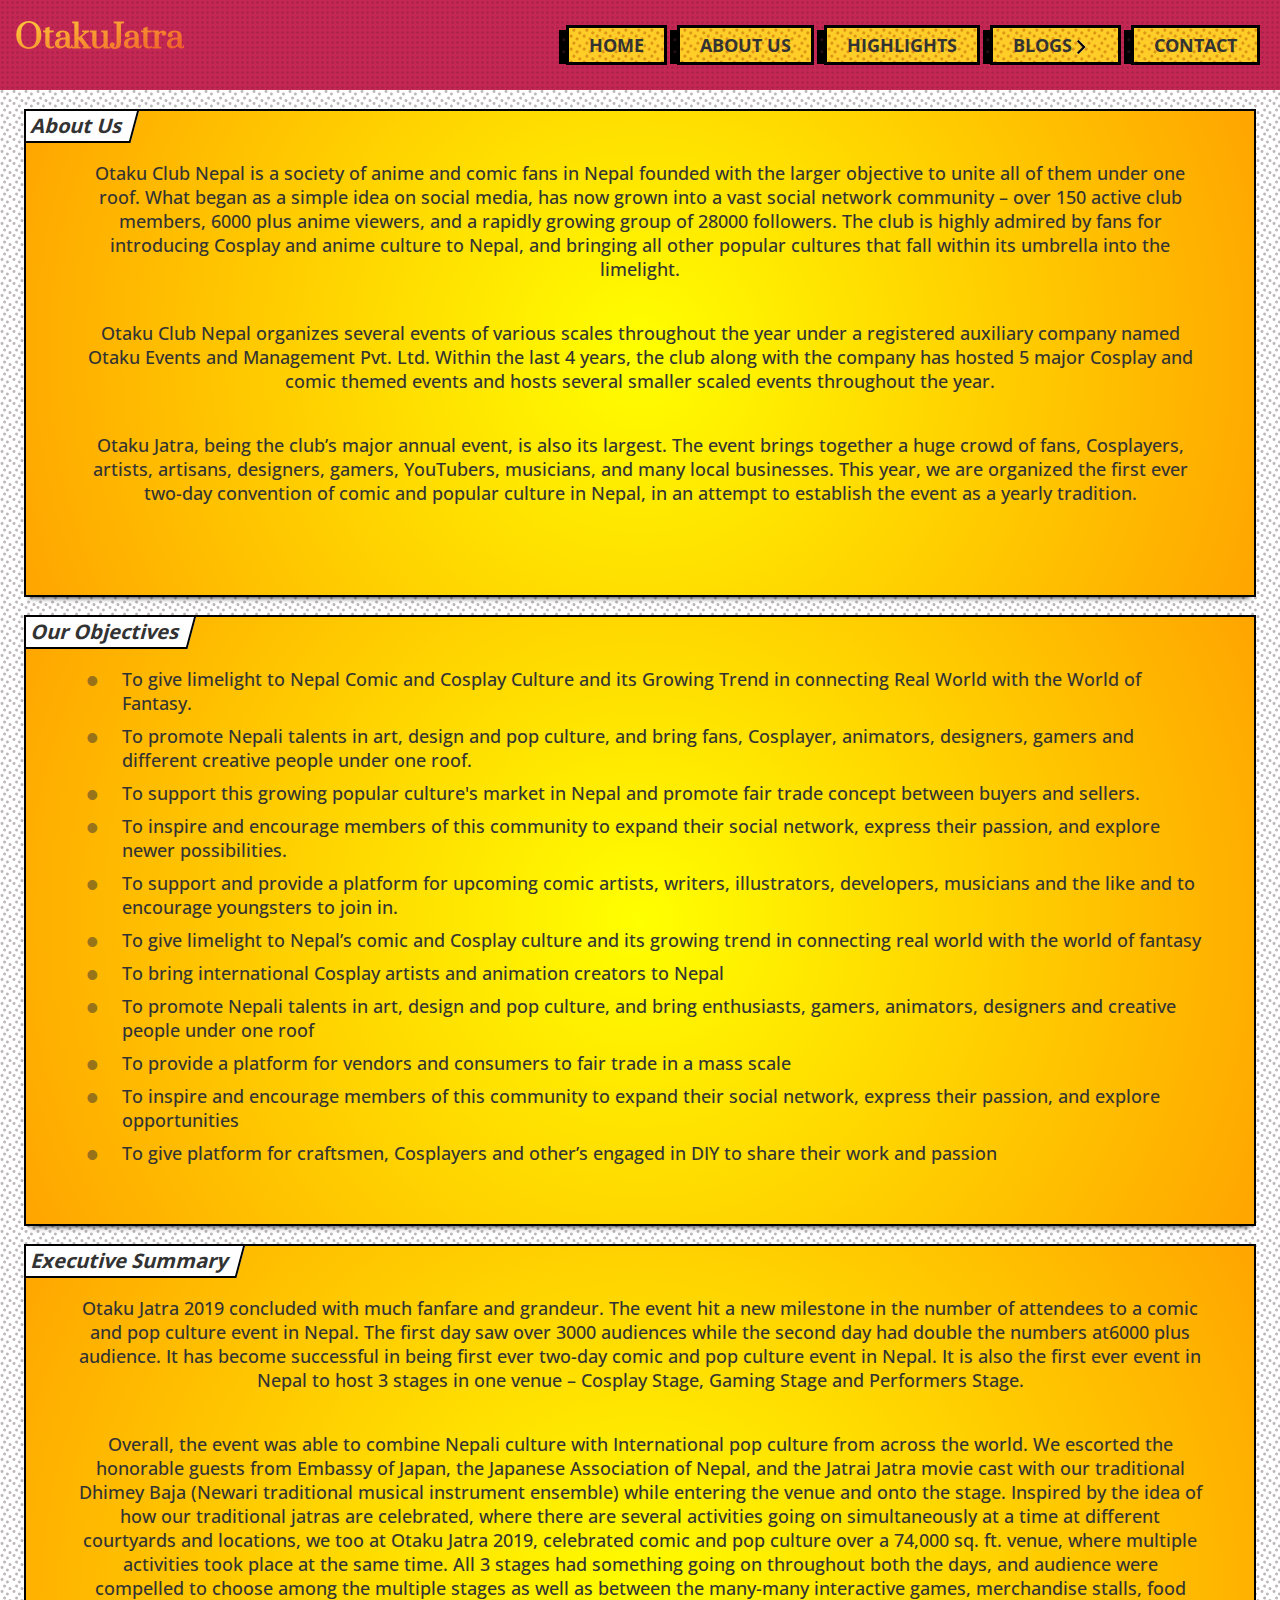
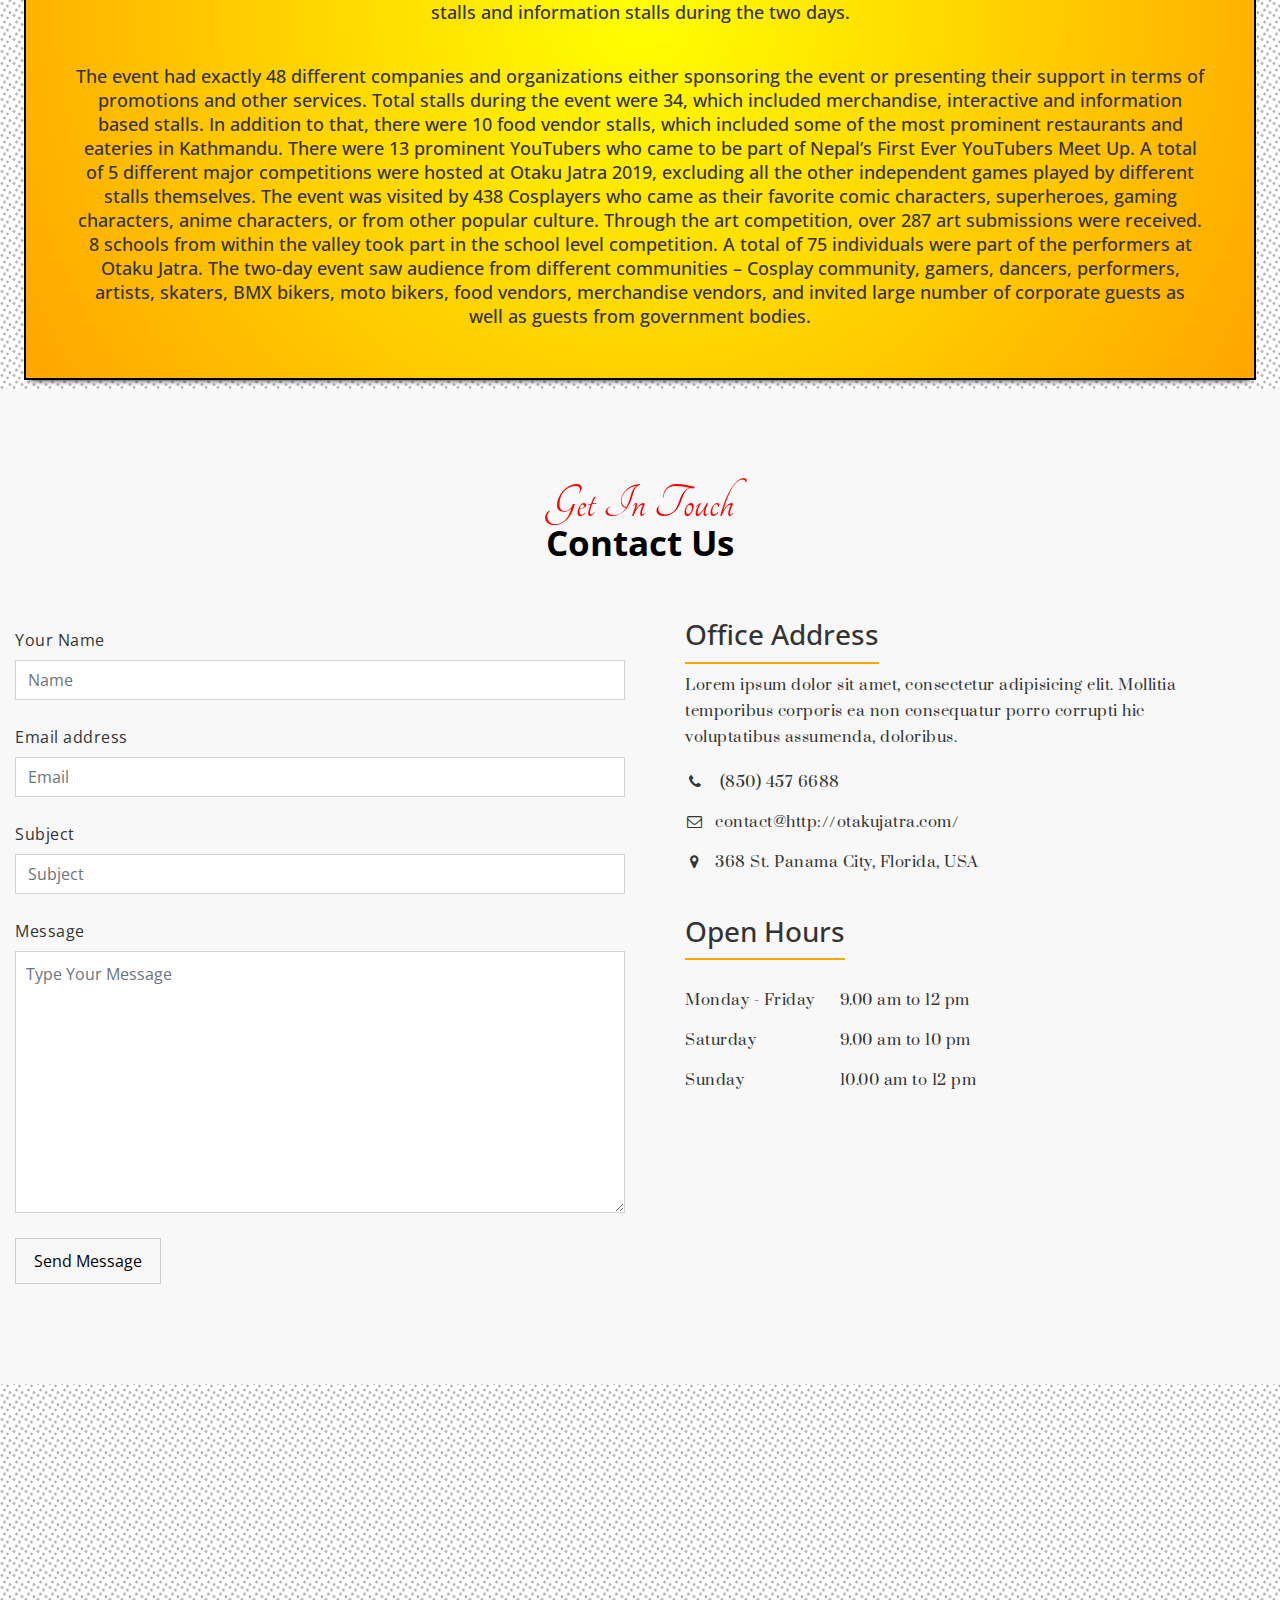
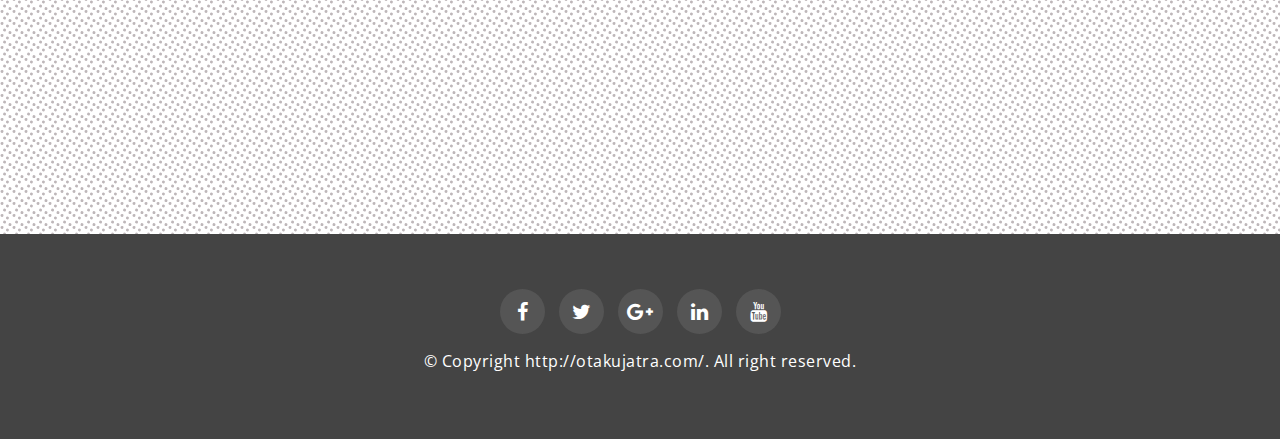
<file: about-us-detailed.html>
<!DOCTYPE html>
<html lang="en">

<head>
    <meta charset="utf-8" />
    <meta content="IE=edge" http-equiv="X-UA-Compatible" />
    <meta content="width=device-width, initial-scale=1" name="viewport" />
    <title>Otaku Jatra | Home</title>

    <!-- Favicon -->
    <link href="assets/img/favicon.ico" rel="shortcut icon" type="image/x-icon" />

    <!-- Font awesome -->
    <link href="assets/css/font-awesome.css" rel="stylesheet" />
    <!-- Bootstrap -->
    <link href="assets/css/bootstrap.css" rel="stylesheet" />
    <!-- Theme color -->
    <link href="assets/css/theme-color/default-theme.css" id="switcher" rel="stylesheet" />

    <!-- Main style sheet -->
    <link href="style.css" rel="stylesheet" />
    <link href="about-us.css" rel="stylesheet" />

    <!-- Google Fonts -->

    <!-- Prata for body  -->
    <link href="https://fonts.googleapis.com/css?family=Prata" rel="stylesheet" type="text/css" />
    <!-- Tangerine for small title -->
    <link href="https://fonts.googleapis.com/css?family=Tangerine" rel="stylesheet" type="text/css" />
    <!-- Open Sans for title -->
    <link href="https://fonts.googleapis.com/css?family=Open+Sans" rel="stylesheet" type="text/css" />
</head>

<body>
    <!--START SCROLL TOP BUTTON -->
    <a class="scrollToTop" href="#">
        <i class="fa fa-angle-up"></i>
    </a>
    <!-- END SCROLL TOP BUTTON -->

    <!-- Start header section -->
    <header id="mu-header">
        <nav class="navbar navbar-inverse bg-inverse navbar-expand-sm mu-main-navbar" id="mu-main-navbar"
            role="navigation">
            <div class="container">
                <a class="navbar-brand" href="index.html">OtakuJatra</a>
                <button class="navbar-toggler" type="button" data-toggle="collapse" data-target="#navbar"
                    aria-controls="navbar" aria-expanded="false" aria-label="Toggle navigation">
                    <!-- <span class="navbar-toggler-icon"></span> -->
                    <span class="navbar-toggler-icon" style="line-height: normal;"><i class="fa fa-align-justify"
                            style="color:#ffa500;"></i></span>
                </button>


                <div class="collapse navbar-collapse justify-content-end" id="navbar">
                    <ul class="nav navbar-nav navbar-right mu-main-nav list-group" id="top-menu">
                        <li class="nav-item">
                            <a href="#" target="_blank">
                                <!-- bubble highlighting something  -->
                                <div class="bubble bubble--highlight">
                                    HOME
                                </div>
                            </a>
                        </li>
                        <li class="nav-item">
                            <a href="#mu-about-us" target="_blank">
                                <!-- bubble highlighting something  -->
                                <div class="bubble bubble--highlight">
                                    ABOUT US
                                </div>
                            </a>
                        </li>
                        <li class="nav-item">
                            <a href="#mu-gallery" target="_blank">
                                <!-- bubble highlighting something  -->
                                <div class="bubble bubble--highlight">
                                    Highlights
                                </div>
                            </a>
                        </li>
                        <li class="dropdown">
                            <a>
                                <div class="bubble bubble--highlight" data-toggle="dropdown">
                                    Blogs
                                    <!-- <img
                    src="https://img.icons8.com/dotty/20/000000/expand-arrow.png"
                  /> -->
                                    <span>
                                        <svg height="14" viewBox="0 0 66 43" version="1.1"
                                            xmlns="http://www.w3.org/2000/svg"
                                            xmlns:xlink="http://www.w3.org/1999/xlink">
                                            <g id="arrow" stroke="none" stroke-width="2" fill="none"
                                                fill-rule="evenodd">
                                                <path class="one"
                                                    d="M40.1543933,3.89485454 L43.9763149,0.139296592 C44.1708311,-0.0518420739 44.4826329,-0.0518571125 44.6771675,0.139262789 L65.6916134,20.7848311 C66.0855801,21.1718824 66.0911863,21.8050225 65.704135,22.1989893 C65.7000188,22.2031791 65.6958657,22.2073326 65.6916762,22.2114492 L44.677098,42.8607841 C44.4825957,43.0519059 44.1708242,43.0519358 43.9762853,42.8608513 L40.1545186,39.1069479 C39.9575152,38.9134427 39.9546793,38.5968729 40.1481845,38.3998695 C40.1502893,38.3977268 40.1524132,38.395603 40.1545562,38.3934985 L56.9937789,21.8567812 C57.1908028,21.6632968 57.193672,21.3467273 57.0001876,21.1497035 C56.9980647,21.1475418 56.9959223,21.1453995 56.9937605,21.1432767 L40.1545208,4.60825197 C39.9574869,4.41477773 39.9546013,4.09820839 40.1480756,3.90117456 C40.1501626,3.89904911 40.1522686,3.89694235 40.1543933,3.89485454 Z"
                                                    fill="#FFFFFF"></path>
                                                <path class="two"
                                                    d="M20.1543933,3.89485454 L23.9763149,0.139296592 C24.1708311,-0.0518420739 24.4826329,-0.0518571125 24.6771675,0.139262789 L45.6916134,20.7848311 C46.0855801,21.1718824 46.0911863,21.8050225 45.704135,22.1989893 C45.7000188,22.2031791 45.6958657,22.2073326 45.6916762,22.2114492 L24.677098,42.8607841 C24.4825957,43.0519059 24.1708242,43.0519358 23.9762853,42.8608513 L20.1545186,39.1069479 C19.9575152,38.9134427 19.9546793,38.5968729 20.1481845,38.3998695 C20.1502893,38.3977268 20.1524132,38.395603 20.1545562,38.3934985 L36.9937789,21.8567812 C37.1908028,21.6632968 37.193672,21.3467273 37.0001876,21.1497035 C36.9980647,21.1475418 36.9959223,21.1453995 36.9937605,21.1432767 L20.1545208,4.60825197 C19.9574869,4.41477773 19.9546013,4.09820839 20.1480756,3.90117456 C20.1501626,3.89904911 20.1522686,3.89694235 20.1543933,3.89485454 Z"
                                                    fill="#FFFFFF"></path>
                                                <path class="three"
                                                    d="M0.154393339,3.89485454 L3.97631488,0.139296592 C4.17083111,-0.0518420739 4.48263286,-0.0518571125 4.67716753,0.139262789 L25.6916134,20.7848311 C26.0855801,21.1718824 26.0911863,21.8050225 25.704135,22.1989893 C25.7000188,22.2031791 25.6958657,22.2073326 25.6916762,22.2114492 L4.67709797,42.8607841 C4.48259567,43.0519059 4.17082418,43.0519358 3.97628526,42.8608513 L0.154518591,39.1069479 C-0.0424848215,38.9134427 -0.0453206733,38.5968729 0.148184538,38.3998695 C0.150289256,38.3977268 0.152413239,38.395603 0.154556228,38.3934985 L16.9937789,21.8567812 C17.1908028,21.6632968 17.193672,21.3467273 17.0001876,21.1497035 C16.9980647,21.1475418 16.9959223,21.1453995 16.9937605,21.1432767 L0.15452076,4.60825197 C-0.0425130651,4.41477773 -0.0453986756,4.09820839 0.148075568,3.90117456 C0.150162624,3.89904911 0.152268631,3.89694235 0.154393339,3.89485454 Z"
                                                    fill="#FFFFFF"></path>
                                            </g>
                                        </svg>
                                    </span>
                                </div>
                            </a>
                            <ul class="dropdown-menu">
                                <li>
                                    <a href="./newblog.html" target="_blank">
                                        <!-- bubble highlighting something  -->
                                        <div class="bubble bubble--highlight">
                                            Blogs
                                        </div>
                                    </a>
                                </li>
                                <li>
                                    <a href="./gallery.html" target="_blank">
                                        <!-- bubble highlighting something  -->
                                        <div class="bubble bubble--highlight">
                                            GALLERY
                                        </div>
                                    </a>
                                </li>
                                <li>
                                    <a href="#mu-artists" target="_blank">
                                        <!-- bubble highlighting something  -->
                                        <div class="bubble bubble--highlight">
                                            ARTISTS
                                        </div>
                                    </a>
                                </li>
                            </ul>
                        </li>
                        <li class="nav-item">
                            <a href="#mu-contact" target="_blank">
                                <!-- bubble highlighting something  -->
                                <div class="bubble bubble--highlight">
                                    CONTACT
                                </div>
                            </a>
                        </li>
                    </ul>
                </div>
            </div>
        </nav>
    </header>
    <!-- End header section -->



    <!-- Start About us -->
    <section id="mu-about-us">
        <div class="container">
            <div class="row">
                <div class="col-md-12">
                    <div class="mu-about-us-area">
                        <div class="panel">
                            <p class="text top-left">About Us</p>
                            <div class="mu-about-us-detail">
                                <p>
                                    Otaku Club Nepal is a society of anime and comic fans in Nepal founded with the
                                    larger objective to unite all of them under one roof. What began as a simple idea on
                                    social media, has now grown into a vast social network community – over 150 active
                                    club members, 6000 plus anime viewers, and a rapidly growing group of 28000
                                    followers. The club is highly admired by fans for introducing Cosplay and anime
                                    culture to Nepal, and bringing all other popular cultures that fall within its
                                    umbrella into the limelight.
                                </p>
                                <br>
                                <p>
                                    Otaku Club Nepal organizes several events of various scales throughout the year
                                    under a
                                    registered auxiliary company named Otaku Events and Management Pvt. Ltd. Within the
                                    last
                                    4 years, the club along with the company has hosted 5 major Cosplay and comic themed
                                    events and hosts several smaller scaled events throughout the year.
                                </p>
                                <br>
                                <p>
                                    Otaku Jatra, being the club’s major annual event, is also its largest. The event
                                    brings
                                    together a huge crowd of fans, Cosplayers, artists, artisans, designers, gamers,
                                    YouTubers, musicians, and many local businesses. This year, we are organized the
                                    first
                                    ever two-day convention of comic and popular culture in Nepal, in an attempt to
                                    establish the event as a yearly tradition.
                                </p>
                                <br>
                            </div>
                        </div>
                    </div>
                </div>
            </div>
        </div>
    </section>
    <!-- End About us -->

    <!-- Start About us -->
    <section id="mu-about-us">
        <div class="container">
            <div class="row">
                <div class="col-md-12">
                    <div class="mu-about-us-area">
                        <div class="panel">
                            <p class="text top-left">Our Objectives</p>
                            <div class="mu-about-us-detail">
                                <ul class="live">
                                    <li> To give limelight to Nepal Comic and Cosplay Culture and its Growing Trend in
                                        connecting Real World with the World of Fantasy. </li>
                                    <li> To promote Nepali talents in art, design and pop culture, and bring fans,
                                        Cosplayer, animators, designers, gamers and different creative people under one
                                        roof.</li>
                                    <li> To support this growing popular culture's market in Nepal and promote fair
                                        trade concept between buyers and sellers.</li>
                                    <li> To inspire and encourage members of this community to expand their social
                                        network, express their passion, and explore newer possibilities. </li>
                                    <li> To support and provide a platform for upcoming comic artists, writers,
                                        illustrators, developers, musicians and the like and to encourage youngsters
                                        to join in.</li>
                                    <li> To give limelight to Nepal’s comic and Cosplay culture and its growing trend in
                                        connecting real world with the world of fantasy </li>
                                    <li> To bring international Cosplay artists and animation creators to Nepal </li>
                                    <li> To promote Nepali talents in art, design and pop culture, and bring
                                        enthusiasts, gamers, animators, designers and creative people under one roof
                                    </li>
                                    <li> To provide a platform for vendors and consumers to fair trade in a mass scale
                                    </li>
                                    <li> To inspire and encourage members of this community to expand their social
                                        network, express their passion, and explore opportunities</li>
                                    <li> To give platform for craftsmen, Cosplayers and other’s engaged in DIY to share
                                        their work and passion</li>
                                </ul>
                            </div>
                        </div>
                    </div>
                </div>
            </div>
        </div>
    </section>
    <!-- End About us -->

    <!-- Start About us -->
    <section id="mu-about-us">
        <div class="container">
            <div class="row">
                <div class="col-md-12">
                    <div class="mu-about-us-area">
                        <div class="panel">
                            <p class="text top-left">Executive Summary</p>
                            <div class="mu-about-us-detail">
                                <p>
                                    Otaku Jatra 2019 concluded with much fanfare and grandeur. The event hit a new
                                    milestone in the number of attendees to a comic and pop culture event in Nepal. The
                                    first day saw over 3000 audiences while the second day had double the numbers at6000
                                    plus audience. It has become successful in being first ever two-day comic and pop
                                    culture event in Nepal. It is also the first ever event in Nepal to host 3 stages in
                                    one venue – Cosplay Stage, Gaming Stage and Performers Stage.
                                </p>
                                <br>
                                <p>
                                    Overall, the event was able to combine Nepali culture with International pop culture
                                    from across the world. We escorted the honorable guests from Embassy of Japan, the
                                    Japanese Association of Nepal, and the Jatrai Jatra movie cast with our traditional
                                    Dhimey Baja (Newari traditional musical instrument ensemble) while entering the
                                    venue and onto the stage. Inspired by the idea of how our traditional jatras are
                                    celebrated, where there are several activities going on simultaneously at a time at
                                    different courtyards and locations, we too at Otaku Jatra 2019, celebrated comic and
                                    pop culture over a 74,000 sq. ft. venue, where multiple activities took place at the
                                    same time. All 3 stages had something going on throughout both the days, and
                                    audience were compelled to choose among the multiple stages as well as between the
                                    many-many interactive games, merchandise stalls, food stalls and information stalls
                                    during the two days.
                                </p>
                                <br>
                                <p>
                                    The event had exactly 48 different companies and organizations either sponsoring the
                                    event or presenting their support in terms of promotions and other services. Total
                                    stalls during the event were 34, which included merchandise, interactive and
                                    information based stalls. In addition to that, there were 10 food vendor stalls,
                                    which included some of the most prominent restaurants and eateries in Kathmandu.
                                    There were 13 prominent YouTubers who came to be part of Nepal’s First Ever
                                    YouTubers Meet Up. A total of 5 different major competitions were hosted at Otaku
                                    Jatra 2019, excluding all the other independent games played by different stalls
                                    themselves. The event was visited by 438 Cosplayers who came as their favorite comic
                                    characters, superheroes, gaming characters, anime characters, or from other popular
                                    culture. Through the art competition, over 287 art submissions were received. 8
                                    schools from within the valley took part in the school level competition. A total of
                                    75 individuals were part of the performers at Otaku Jatra.
                                    The two-day event saw audience from different communities – Cosplay community,
                                    gamers, dancers, performers, artists, skaters, BMX bikers, moto bikers, food
                                    vendors, merchandise vendors, and invited large number of corporate guests as well
                                    as guests from government bodies.
                                </p>
                            </div>
                        </div>
                    </div>
                </div>
            </div>
        </div>
    </section>
    <!-- End About us -->

    <!-- Start Contact section -->
    <section id="mu-contact">
        <div class="container">
            <div class="row">
                <div class="col-md-12">
                    <div class="mu-contact-area">
                        <div class="mu-title">
                            <span class="mu-subtitle">Get In Touch</span>
                            <h2>Contact Us</h2>
                        </div>

                        <div class="mu-contact-content">
                            <div class="row">
                                <div class="col-md-6">
                                    <div class="mu-contact-left">
                                        <!-- Email message div -->
                                        <div id="form-messages"></div>
                                        <!-- Start contact form -->
                                        <form action="mailer.php" class="mu-contact-form" id="ajax-contact"
                                            method="post">
                                            <div class="form-group">
                                                <label for="name">Your Name</label>
                                                <input class="form-control" id="name" name="name" placeholder="Name"
                                                    required type="text" />
                                            </div>
                                            <div class="form-group">
                                                <label for="email">Email address</label>
                                                <input class="form-control" id="email" name="email" placeholder="Email"
                                                    required type="email" />
                                            </div>
                                            <div class="form-group">
                                                <label for="subject">Subject</label>
                                                <input class="form-control" id="subject" name="subject"
                                                    placeholder="Subject" required type="text" />
                                            </div>
                                            <div class="form-group">
                                                <label for="message">Message</label>
                                                <textarea class="form-control" cols="30" id="message" name="message"
                                                    placeholder="Type Your Message" required rows="10"></textarea>
                                            </div>
                                            <button class="mu-send-btn" type="submit">
                                                Send Message
                                            </button>
                                        </form>
                                    </div>
                                </div>

                                <div class="col-md-6">
                                    <div class="mu-contact-right">
                                        <div class="mu-contact-widget">
                                            <h3>Office Address</h3>
                                            <p>
                                                Lorem ipsum dolor sit amet, consectetur adipisicing
                                                elit. Mollitia temporibus corporis ea non consequatur
                                                porro corrupti hic voluptatibus assumenda, doloribus.
                                            </p>
                                            <address>
                                                <p>
                                                    <i class="fa fa-phone"></i>
                                                    (850) 457 6688
                                                </p>
                                                <p>
                                                    <i class="fa fa-envelope-o"></i>contact@http://otakujatra.com/
                                                </p>
                                                <p>
                                                    <i class="fa fa-map-marker"></i>368 St. Panama City,
                                                    Florida, USA
                                                </p>
                                            </address>
                                        </div>
                                        <div class="mu-contact-widget">
                                            <h3>Open Hours</h3>
                                            <address>
                                                <p>
                                                    <span>Monday - Friday</span>
                                                    9.00 am to 12 pm
                                                </p>
                                                <p>
                                                    <span>Saturday</span>
                                                    9.00 am to 10 pm
                                                </p>
                                                <p>
                                                    <span>Sunday</span>
                                                    10.00 am to 12 pm
                                                </p>
                                            </address>
                                        </div>
                                    </div>
                                </div>
                            </div>
                        </div>
                    </div>
                </div>
            </div>
        </div>
    </section>
    <!-- End Contact section -->

    <!-- Start Map section -->
    <section id="mu-map">
        <iframe allowfullscreen frameborder="0" height="100%"
            src="https://www.google.com/maps/embed?pb=!1m14!1m8!1m3!1d14131.55655532027!2d85.3289071!3d27.6898211!3m2!1i1024!2i768!4f13.1!3m3!1m2!1s0x0%3A0xdb8d2956b8790083!2sTex%20World!5e0!3m2!1sen!2snp!4v1572885155260!5m2!1sen!2snp"
            width="100%"></iframe>
    </section>
    <!-- End Map section -->

    <!-- Start Footer -->
    <footer id="mu-footer">
        <div class="container">
            <div class="row">
                <div class="col-md-12">
                    <div class="mu-footer-area">
                        <div class="mu-footer-social">
                            <a href="#">
                                <span class="fa fa-facebook"></span>
                            </a>
                            <a href="#">
                                <span class="fa fa-twitter"></span>
                            </a>
                            <a href="#">
                                <span class="fa fa-google-plus"></span>
                            </a>
                            <a href="#">
                                <span class="fa fa-linkedin"></span>
                            </a>
                            <a href="#">
                                <span class="fa fa-youtube"></span>
                            </a>
                        </div>
                        <div class="mu-footer-copyright">
                            <p>
                                &copy; Copyright
                                <a href="http://otakujatra.com/" rel="nofollow">http://otakujatra.com/</a>. All right
                                reserved.
                            </p>
                        </div>
                    </div>
                </div>
            </div>
        </div>
    </footer>
    <!-- End Footer -->

    <!-- jQuery library -->
    <script src="assets/js/jquery.min.js"></script>
    <!-- Include all compiled plugins (below), or include individual files as needed -->
    <script src="assets/js/bootstrap.js"></script>
    <!-- Navbar -->
    <script src="assets/js/navbar.js" type="text/javascript"></script>
    <!-- Slick slider -->
    <script src="assets/js/slick.js" type="text/javascript"></script>
    <!-- Gallery Lightbox -->
    <script src="assets/js/jquery.magnific-popup.min.js" type="text/javascript"></script>
    <!-- Ajax contact form  -->
    <script src="assets/js/app.js" type="text/javascript"></script>

    <!-- Custom js -->
    <script src="assets/js/custom.js"></script>

    <!-- Partners logo -->
    <script src="assets/js/partners.js"></script>
</body>

</html>
</file>
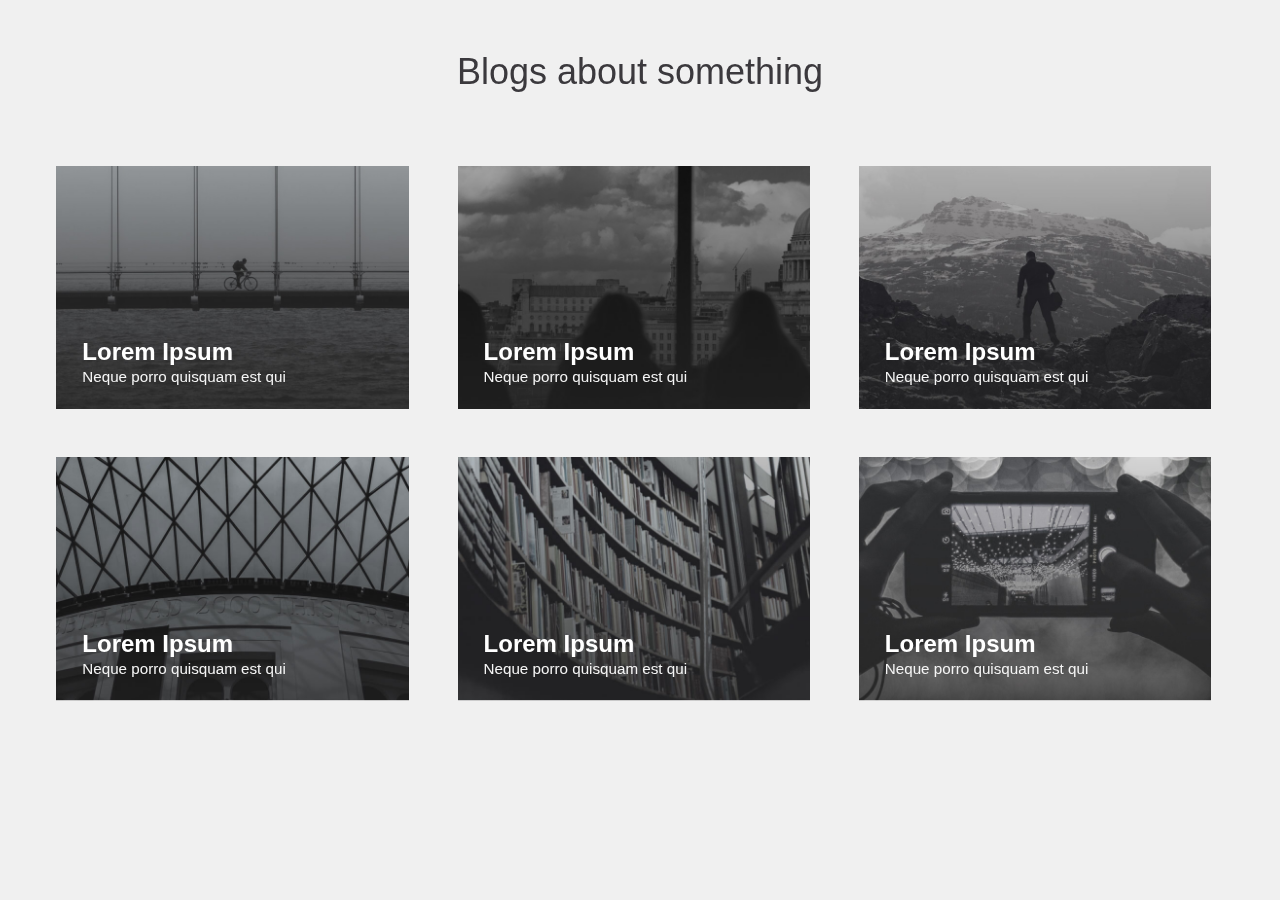
<file: blogs.html>
<!DOCTYPE html>
<html lang="en" class="no-js">

<head>
  <meta charset="UTF-8" />
  <meta http-equiv="X-UA-Compatible" content="IE=edge" />
  <meta name="viewport" content="width=device-width, initial-scale=1" />
  <title>Blogs</title>
  <link rel="stylesheet" type="text/css" href="./assets/css/normalize.css" />
  <!-- <link rel="stylesheet" type="text/css" href="./blogs.css" /> -->
  <link rel="stylesheet" type="text/css" href="./assets/fonts/font-awesome-4.3.0/css/font-awesome.min.css" />
  <link rel="stylesheet" type="text/css" href="./assets/css/demo.css" />
  <link rel="stylesheet" type="text/css" href="./assets/css/card.css" />
  <link rel="stylesheet" type="text/css" href="./assets/css/pattern.css" />
  <!--[if IE]>
      <script src="http://html5shiv.googlecode.com/svn/trunk/html5.js"></script>
    <![endif]-->
  <script>
    if (navigator.userAgent.toLowerCase().indexOf("firefox") > -1) {
      var root = document.getElementsByTagName("html")[0];
      root.setAttribute("class", "ff");
    }
  </script>
</head>

<body class="demo-1">
  <div class="container">
    <header class="codrops-header">
      <div class="codrops-links">
        <h1>
          Blogs about something
        </h1>
    </header>
    <div class="content">
      <!-- trianglify pattern container -->
      <div class="pattern pattern--hidden"></div>
      <!-- cards -->
      <div class="wrapper">
        <div class="card">
          <div class="card__container card__container--closed">
            <svg class="card__image" xmlns="http://www.w3.org/2000/svg" xmlns:xlink="http://www.w3.org/1999/xlink"
              viewBox="0 0 1920 500" preserveAspectRatio="xMidYMid slice">
              <defs>
                <clipPath id="clipPath1">
                  <!-- r = 992 = hyp = Math.sqrt(960*960+250*250) -->
                  <circle class="clip" cx="960" cy="250" r="992"></circle>
                </clipPath>
              </defs>
              <image clip-path="url(#clipPath1)" width="1920" height="500" xlink:href="./assets/img/a.jpg"></image>
            </svg>
            <div class="card__content">
              <i class="card__btn-close fa fa-times"></i>
              <div class="card__caption">
                <h2 class="card__title">Lorem Ipsum</h2>
                <p class="card__subtitle">Neque porro quisquam est qui </p>
              </div>
              <div class="card__copy">
                <div class="meta">
                  <img class="meta__avatar" src="./assets/img/authors/avatar.png" alt="author01" />
                  <span class="meta__author">Author Name</span>
                  <span class="meta__date">06/19/2015</span>
                </div>
                <p>
                  Lorem ipsum dolor sit amet, consectetur adipiscing elit, sed do eiusmod tempor incididunt ut labore et
                  dolore magna aliqua. Viverra aliquet eget sit amet. Tincidunt tortor aliquam nulla facilisi. Est sit
                  amet facilisis magna etiam tempor orci eu lobortis. Gravida cum sociis natoque penatibus et magnis.
                  Nunc non blandit massa enim nec. Ut placerat orci nulla pellentesque.
                </p>
                <p>
                  Lorem ipsum dolor sit amet, consectetur adipiscing elit, sed do eiusmod tempor incididunt ut labore et
                  dolore magna aliqua. Viverra aliquet eget sit amet. Tincidunt tortor aliquam nulla facilisi. Est sit
                  amet facilisis magna etiam tempor orci eu lobortis. Gravida cum sociis natoque penatibus et magnis.
                  Nunc non blandit massa enim nec. Ut placerat orci nulla pellentesque. Mi tempus imperdiet nulla
                  malesuada pellentesque. Morbi tristique senectus et netus et. Dolor sit amet consectetur adipiscing
                  elit ut aliquam. Nibh tellus molestie nunc non. Ac turpis egestas integer eget. At augue eget arcu
                  dictum varius duis at. Nam at lectus urna duis convallis convallis tellus. Blandit volutpat maecenas
                  volutpat blandit aliquam etiam erat velit scelerisque.
                </p>
                <p>
                  Lorem ipsum dolor sit amet, consectetur adipiscing elit, sed do eiusmod tempor incididunt ut labore et
                  dolore magna aliqua. Viverra aliquet eget sit amet. Tincidunt tortor aliquam nulla facilisi. Est sit
                  amet facilisis magna etiam tempor orci eu lobortis. Gravida cum sociis natoque penatibus et magnis.
                  Nunc non blandit massa enim nec. Ut placerat orci nulla pellentesque. Mi tempus imperdiet nulla
                  malesuada pellentesque. Morbi tristique senectus et netus et. Dolor sit amet consectetur adipiscing
                  elit ut aliquam. Nibh tellus molestie nunc non. Ac turpis egestas integer eget. At augue eget arcu
                  dictum varius duis at. Nam at lectus urna duis convallis convallis tellus. Blandit volutpat maecenas
                  volutpat blandit aliquam etiam erat velit scelerisque.
                </p>
                <p>
                  Lorem ipsum dolor sit amet, consectetur adipiscing elit, sed do eiusmod tempor incididunt ut labore et
                  dolore magna aliqua. Viverra aliquet eget sit amet. Tincidunt tortor aliquam nulla facilisi. Est sit
                  amet facilisis magna etiam tempor orci eu lobortis. Gravida cum sociis natoque penatibus et magnis.
                  Nunc non blandit massa enim nec. Ut placerat orci nulla pellentesque. Mi tempus imperdiet nulla
                  malesuada pellentesque. Morbi tristique senectus et netus et. Dolor sit amet consectetur adipiscing
                  elit ut aliquam. Nibh tellus molestie nunc non. Ac turpis egestas integer eget. At augue eget arcu
                  dictum varius duis at. Nam at lectus urna duis convallis convallis tellus. Blandit volutpat maecenas
                  volutpat blandit aliquam etiam erat velit scelerisque.
                </p>
                <p>
                  Lorem ipsum dolor sit amet, consectetur adipiscing elit, sed do eiusmod tempor incididunt ut labore et
                  dolore magna aliqua. Viverra aliquet eget sit amet. Tincidunt tortor aliquam nulla facilisi. Est sit
                  amet facilisis magna etiam tempor orci eu lobortis. Gravida cum sociis natoque penatibus et magnis.
                  Nunc non blandit massa enim nec. Ut placerat orci nulla pellentesque. Mi tempus imperdiet nulla
                  malesuada pellentesque. Morbi tristique senectus et netus et. Dolor sit amet consectetur adipiscing
                  elit ut aliquam. Nibh tellus molestie nunc non. Ac turpis egestas integer eget. At augue eget arcu
                  dictum varius duis at. Nam at lectus urna duis convallis convallis tellus. Blandit volutpat maecenas
                  volutpat blandit aliquam etiam erat velit scelerisque.
                </p>
                <p>
                  Lorem ipsum dolor sit amet, consectetur adipiscing elit, sed do eiusmod tempor incididunt ut labore et
                  dolore magna aliqua. Viverra aliquet eget sit amet. Tincidunt tortor aliquam nulla facilisi. Est sit
                  amet facilisis magna etiam tempor orci eu lobortis. Gravida cum sociis natoque penatibus et magnis.
                  Nunc non blandit massa enim nec. Ut placerat orci nulla pellentesque. Mi tempus imperdiet nulla
                  malesuada pellentesque. Morbi tristique senectus et netus et. Dolor sit amet consectetur adipiscing
                  elit ut aliquam. Nibh tellus molestie nunc non. Ac turpis egestas integer eget. At augue eget arcu
                  dictum varius duis at. Nam at lectus urna duis convallis convallis tellus. Blandit volutpat maecenas
                  volutpat blandit aliquam etiam erat velit scelerisque.
                </p>
              </div>
            </div>
          </div>
        </div>
        <div class="card">
          <div class="card__container card__container--closed">
            <svg class="card__image" xmlns="http://www.w3.org/2000/svg" xmlns:xlink="http://www.w3.org/1999/xlink"
              viewBox="0 0 1920 500" preserveAspectRatio="xMidYMid slice">
              <defs>
                <clipPath id="clipPath2">
                  <!-- r = 992 = hyp = Math.sqrt(960*960+250*250) -->
                  <circle class="clip" cx="960" cy="250" r="992"></circle>
                </clipPath>
              </defs>
              <image clip-path="url(#clipPath2)" width="1920" height="500" xlink:href="./assets/img/b.jpg"></image>
            </svg>
            <div class="card__content">
              <i class="card__btn-close fa fa-times"></i>
              <div class="card__caption">
                <h2 class="card__title">Lorem Ipsum</h2>
                <p class="card__subtitle">Neque porro quisquam est qui </p>
              </div>
              <div class="card__copy">
                <div class="meta">
                  <img class="meta__avatar" src="./assets/img/authors/avatar.png" alt="author02" />
                  <span class="meta__author">Arthur Name</span>
                  <span class="meta__date">06/16/2015</span>
                </div>
                <p>
                  Lorem ipsum dolor sit amet, consectetur adipiscing elit, sed do eiusmod tempor incididunt ut labore et
                  dolore magna aliqua. Viverra aliquet eget sit amet. Tincidunt tortor aliquam nulla facilisi. Est sit
                  amet facilisis magna etiam tempor orci eu lobortis. Gravida cum sociis natoque penatibus et magnis.
                  Nunc non blandit massa enim nec. Ut placerat orci nulla pellentesque.
                </p>
                <p>
                  Lorem ipsum dolor sit amet, consectetur adipiscing elit, sed do eiusmod tempor incididunt ut labore et
                  dolore magna aliqua. Viverra aliquet eget sit amet. Tincidunt tortor aliquam nulla facilisi. Est sit
                  amet facilisis magna etiam tempor orci eu lobortis. Gravida cum sociis natoque penatibus et magnis.
                  Nunc non blandit massa enim nec. Ut placerat orci nulla pellentesque. Mi tempus imperdiet nulla
                  malesuada pellentesque. Morbi tristique senectus et netus et. Dolor sit amet consectetur adipiscing
                  elit ut aliquam. Nibh tellus molestie nunc non. Ac turpis egestas integer eget. At augue eget arcu
                  dictum varius duis at. Nam at lectus urna duis convallis convallis tellus. Blandit volutpat maecenas
                  volutpat blandit aliquam etiam erat velit scelerisque.
                </p>
                <p>
                  Lorem ipsum dolor sit amet, consectetur adipiscing elit, sed do eiusmod tempor incididunt ut labore et
                  dolore magna aliqua. Viverra aliquet eget sit amet. Tincidunt tortor aliquam nulla facilisi. Est sit
                  amet facilisis magna etiam tempor orci eu lobortis. Gravida cum sociis natoque penatibus et magnis.
                  Nunc non blandit massa enim nec. Ut placerat orci nulla pellentesque. Mi tempus imperdiet nulla
                  malesuada pellentesque. Morbi tristique senectus et netus et. Dolor sit amet consectetur adipiscing
                  elit ut aliquam. Nibh tellus molestie nunc non. Ac turpis egestas integer eget. At augue eget arcu
                  dictum varius duis at. Nam at lectus urna duis convallis convallis tellus. Blandit volutpat maecenas
                  volutpat blandit aliquam etiam erat velit scelerisque.
                </p>
                <p>
                  Lorem ipsum dolor sit amet, consectetur adipiscing elit, sed do eiusmod tempor incididunt ut labore et
                  dolore magna aliqua. Viverra aliquet eget sit amet. Tincidunt tortor aliquam nulla facilisi. Est sit
                  amet facilisis magna etiam tempor orci eu lobortis. Gravida cum sociis natoque penatibus et magnis.
                  Nunc non blandit massa enim nec. Ut placerat orci nulla pellentesque. Mi tempus imperdiet nulla
                  malesuada pellentesque. Morbi tristique senectus et netus et. Dolor sit amet consectetur adipiscing
                  elit ut aliquam. Nibh tellus molestie nunc non. Ac turpis egestas integer eget. At augue eget arcu
                  dictum varius duis at. Nam at lectus urna duis convallis convallis tellus. Blandit volutpat maecenas
                  volutpat blandit aliquam etiam erat velit scelerisque.
                </p>
                <p>
                  Lorem ipsum dolor sit amet, consectetur adipiscing elit, sed do eiusmod tempor incididunt ut labore et
                  dolore magna aliqua. Viverra aliquet eget sit amet. Tincidunt tortor aliquam nulla facilisi. Est sit
                  amet facilisis magna etiam tempor orci eu lobortis. Gravida cum sociis natoque penatibus et magnis.
                  Nunc non blandit massa enim nec. Ut placerat orci nulla pellentesque. Mi tempus imperdiet nulla
                  malesuada pellentesque. Morbi tristique senectus et netus et. Dolor sit amet consectetur adipiscing
                  elit ut aliquam. Nibh tellus molestie nunc non. Ac turpis egestas integer eget. At augue eget arcu
                  dictum varius duis at. Nam at lectus urna duis convallis convallis tellus. Blandit volutpat maecenas
                  volutpat blandit aliquam etiam erat velit scelerisque.
                </p>
                <p>
                  Lorem ipsum dolor sit amet, consectetur adipiscing elit, sed do eiusmod tempor incididunt ut labore et
                  dolore magna aliqua. Viverra aliquet eget sit amet. Tincidunt tortor aliquam nulla facilisi. Est sit
                  amet facilisis magna etiam tempor orci eu lobortis. Gravida cum sociis natoque penatibus et magnis.
                  Nunc non blandit massa enim nec. Ut placerat orci nulla pellentesque. Mi tempus imperdiet nulla
                  malesuada pellentesque. Morbi tristique senectus et netus et. Dolor sit amet consectetur adipiscing
                  elit ut aliquam. Nibh tellus molestie nunc non. Ac turpis egestas integer eget. At augue eget arcu
                  dictum varius duis at. Nam at lectus urna duis convallis convallis tellus. Blandit volutpat maecenas
                  volutpat blandit aliquam etiam erat velit scelerisque.
                </p>
              </div>
            </div>
          </div>
        </div>
        <div class="card">
          <div class="card__container card__container--closed">
            <svg class="card__image" xmlns="http://www.w3.org/2000/svg" xmlns:xlink="http://www.w3.org/1999/xlink"
              viewBox="0 0 1920 500" preserveAspectRatio="xMidYMid slice">
              <defs>
                <clipPath id="clipPath3">
                  <!-- r = 992 = hyp = Math.sqrt(960*960+250*250) -->
                  <circle class="clip" cx="960" cy="250" r="992"></circle>
                </clipPath>
              </defs>
              <image clip-path="url(#clipPath3)" width="1920" height="500" xlink:href="./assets/img/c.jpg"></image>
            </svg>
            <div class="card__content">
              <i class="card__btn-close fa fa-times"></i>
              <div class="card__caption">
                <h2 class="card__title">Lorem Ipsum</h2>
                <p class="card__subtitle">Neque porro quisquam est qui </p>
              </div>
              <div class="card__copy">
                <div class="meta">
                  <img class="meta__avatar" src="./assets/img/authors/avatar.png" alt="author03" />
                  <span class="meta__author">Arthur Name</span>
                  <span class="meta__date">06/16/2015</span>
                </div>
                <p>
                  Lorem ipsum dolor sit amet, consectetur adipiscing elit, sed do eiusmod tempor incididunt ut labore et
                  dolore magna aliqua. Viverra aliquet eget sit amet. Tincidunt tortor aliquam nulla facilisi. Est sit
                  amet facilisis magna etiam tempor orci eu lobortis. Gravida cum sociis natoque penatibus et magnis.
                  Nunc non blandit massa enim nec. Ut placerat orci nulla pellentesque.
                </p>
                <p>
                  Lorem ipsum dolor sit amet, consectetur adipiscing elit, sed do eiusmod tempor incididunt ut labore et
                  dolore magna aliqua. Viverra aliquet eget sit amet. Tincidunt tortor aliquam nulla facilisi. Est sit
                  amet facilisis magna etiam tempor orci eu lobortis. Gravida cum sociis natoque penatibus et magnis.
                  Nunc non blandit massa enim nec. Ut placerat orci nulla pellentesque. Mi tempus imperdiet nulla
                  malesuada pellentesque. Morbi tristique senectus et netus et. Dolor sit amet consectetur adipiscing
                  elit ut aliquam. Nibh tellus molestie nunc non. Ac turpis egestas integer eget. At augue eget arcu
                  dictum varius duis at. Nam at lectus urna duis convallis convallis tellus. Blandit volutpat maecenas
                  volutpat blandit aliquam etiam erat velit scelerisque.
                </p>
                <p>
                  Lorem ipsum dolor sit amet, consectetur adipiscing elit, sed do eiusmod tempor incididunt ut labore et
                  dolore magna aliqua. Viverra aliquet eget sit amet. Tincidunt tortor aliquam nulla facilisi. Est sit
                  amet facilisis magna etiam tempor orci eu lobortis. Gravida cum sociis natoque penatibus et magnis.
                  Nunc non blandit massa enim nec. Ut placerat orci nulla pellentesque. Mi tempus imperdiet nulla
                  malesuada pellentesque. Morbi tristique senectus et netus et. Dolor sit amet consectetur adipiscing
                  elit ut aliquam. Nibh tellus molestie nunc non. Ac turpis egestas integer eget. At augue eget arcu
                  dictum varius duis at. Nam at lectus urna duis convallis convallis tellus. Blandit volutpat maecenas
                  volutpat blandit aliquam etiam erat velit scelerisque.
                </p>
                <p>
                  Lorem ipsum dolor sit amet, consectetur adipiscing elit, sed do eiusmod tempor incididunt ut labore et
                  dolore magna aliqua. Viverra aliquet eget sit amet. Tincidunt tortor aliquam nulla facilisi. Est sit
                  amet facilisis magna etiam tempor orci eu lobortis. Gravida cum sociis natoque penatibus et magnis.
                  Nunc non blandit massa enim nec. Ut placerat orci nulla pellentesque. Mi tempus imperdiet nulla
                  malesuada pellentesque. Morbi tristique senectus et netus et. Dolor sit amet consectetur adipiscing
                  elit ut aliquam. Nibh tellus molestie nunc non. Ac turpis egestas integer eget. At augue eget arcu
                  dictum varius duis at. Nam at lectus urna duis convallis convallis tellus. Blandit volutpat maecenas
                  volutpat blandit aliquam etiam erat velit scelerisque.
                </p>
                <p>
                  Lorem ipsum dolor sit amet, consectetur adipiscing elit, sed do eiusmod tempor incididunt ut labore et
                  dolore magna aliqua. Viverra aliquet eget sit amet. Tincidunt tortor aliquam nulla facilisi. Est sit
                  amet facilisis magna etiam tempor orci eu lobortis. Gravida cum sociis natoque penatibus et magnis.
                  Nunc non blandit massa enim nec. Ut placerat orci nulla pellentesque. Mi tempus imperdiet nulla
                  malesuada pellentesque. Morbi tristique senectus et netus et. Dolor sit amet consectetur adipiscing
                  elit ut aliquam. Nibh tellus molestie nunc non. Ac turpis egestas integer eget. At augue eget arcu
                  dictum varius duis at. Nam at lectus urna duis convallis convallis tellus. Blandit volutpat maecenas
                  volutpat blandit aliquam etiam erat velit scelerisque.
                </p>
                <p>
                  Lorem ipsum dolor sit amet, consectetur adipiscing elit, sed do eiusmod tempor incididunt ut labore et
                  dolore magna aliqua. Viverra aliquet eget sit amet. Tincidunt tortor aliquam nulla facilisi. Est sit
                  amet facilisis magna etiam tempor orci eu lobortis. Gravida cum sociis natoque penatibus et magnis.
                  Nunc non blandit massa enim nec. Ut placerat orci nulla pellentesque. Mi tempus imperdiet nulla
                  malesuada pellentesque. Morbi tristique senectus et netus et. Dolor sit amet consectetur adipiscing
                  elit ut aliquam. Nibh tellus molestie nunc non. Ac turpis egestas integer eget. At augue eget arcu
                  dictum varius duis at. Nam at lectus urna duis convallis convallis tellus. Blandit volutpat maecenas
                  volutpat blandit aliquam etiam erat velit scelerisque.
                </p>
              </div>
            </div>
          </div>
        </div>
        <div class="card">
          <div class="card__container card__container--closed">
            <svg class="card__image" xmlns="http://www.w3.org/2000/svg" xmlns:xlink="http://www.w3.org/1999/xlink"
              viewBox="0 0 1920 500" preserveAspectRatio="xMidYMid slice">
              <defs>
                <clipPath id="clipPath4">
                  <!-- r = 992 = hyp = Math.sqrt(960*960+250*250) -->
                  <circle class="clip" cx="960" cy="250" r="992"></circle>
                </clipPath>
              </defs>
              <image clip-path="url(#clipPath4)" width="1920" height="500" xlink:href="./assets/img/d.jpg"></image>
            </svg>
            <div class="card__content">
              <i class="card__btn-close fa fa-times"></i>
              <div class="card__caption">
                <h2 class="card__title">Lorem Ipsum</h2>
                <p class="card__subtitle">Neque porro quisquam est qui </p>
              </div>
              <div class="card__copy">
                <div class="meta">
                  <img class="meta__avatar" src="./assets/img/authors/avatar.png" alt="author04" />
                  <span class="meta__author">Arthur Name</span>
                  <span class="meta__date">06/14/2015</span>
                </div>
                <p>
                  Lorem ipsum dolor sit amet, consectetur adipiscing elit, sed do eiusmod tempor incididunt ut labore et
                  dolore magna aliqua. Viverra aliquet eget sit amet. Tincidunt tortor aliquam nulla facilisi. Est sit
                  amet facilisis magna etiam tempor orci eu lobortis. Gravida cum sociis natoque penatibus et magnis.
                  Nunc non blandit massa enim nec. Ut placerat orci nulla pellentesque.
                </p>
                <p>
                  Lorem ipsum dolor sit amet, consectetur adipiscing elit, sed do eiusmod tempor incididunt ut labore et
                  dolore magna aliqua. Viverra aliquet eget sit amet. Tincidunt tortor aliquam nulla facilisi. Est sit
                  amet facilisis magna etiam tempor orci eu lobortis. Gravida cum sociis natoque penatibus et magnis.
                  Nunc non blandit massa enim nec. Ut placerat orci nulla pellentesque. Mi tempus imperdiet nulla
                  malesuada pellentesque. Morbi tristique senectus et netus et. Dolor sit amet consectetur adipiscing
                  elit ut aliquam. Nibh tellus molestie nunc non. Ac turpis egestas integer eget. At augue eget arcu
                  dictum varius duis at. Nam at lectus urna duis convallis convallis tellus. Blandit volutpat maecenas
                  volutpat blandit aliquam etiam erat velit scelerisque.
                </p>
                <p>
                  Lorem ipsum dolor sit amet, consectetur adipiscing elit, sed do eiusmod tempor incididunt ut labore et
                  dolore magna aliqua. Viverra aliquet eget sit amet. Tincidunt tortor aliquam nulla facilisi. Est sit
                  amet facilisis magna etiam tempor orci eu lobortis. Gravida cum sociis natoque penatibus et magnis.
                  Nunc non blandit massa enim nec. Ut placerat orci nulla pellentesque. Mi tempus imperdiet nulla
                  malesuada pellentesque. Morbi tristique senectus et netus et. Dolor sit amet consectetur adipiscing
                  elit ut aliquam. Nibh tellus molestie nunc non. Ac turpis egestas integer eget. At augue eget arcu
                  dictum varius duis at. Nam at lectus urna duis convallis convallis tellus. Blandit volutpat maecenas
                  volutpat blandit aliquam etiam erat velit scelerisque.
                </p>
                <p>
                  Lorem ipsum dolor sit amet, consectetur adipiscing elit, sed do eiusmod tempor incididunt ut labore et
                  dolore magna aliqua. Viverra aliquet eget sit amet. Tincidunt tortor aliquam nulla facilisi. Est sit
                  amet facilisis magna etiam tempor orci eu lobortis. Gravida cum sociis natoque penatibus et magnis.
                  Nunc non blandit massa enim nec. Ut placerat orci nulla pellentesque. Mi tempus imperdiet nulla
                  malesuada pellentesque. Morbi tristique senectus et netus et. Dolor sit amet consectetur adipiscing
                  elit ut aliquam. Nibh tellus molestie nunc non. Ac turpis egestas integer eget. At augue eget arcu
                  dictum varius duis at. Nam at lectus urna duis convallis convallis tellus. Blandit volutpat maecenas
                  volutpat blandit aliquam etiam erat velit scelerisque.
                </p>
                <p>
                  Lorem ipsum dolor sit amet, consectetur adipiscing elit, sed do eiusmod tempor incididunt ut labore et
                  dolore magna aliqua. Viverra aliquet eget sit amet. Tincidunt tortor aliquam nulla facilisi. Est sit
                  amet facilisis magna etiam tempor orci eu lobortis. Gravida cum sociis natoque penatibus et magnis.
                  Nunc non blandit massa enim nec. Ut placerat orci nulla pellentesque. Mi tempus imperdiet nulla
                  malesuada pellentesque. Morbi tristique senectus et netus et. Dolor sit amet consectetur adipiscing
                  elit ut aliquam. Nibh tellus molestie nunc non. Ac turpis egestas integer eget. At augue eget arcu
                  dictum varius duis at. Nam at lectus urna duis convallis convallis tellus. Blandit volutpat maecenas
                  volutpat blandit aliquam etiam erat velit scelerisque.
                </p>
                <p>
                  Lorem ipsum dolor sit amet, consectetur adipiscing elit, sed do eiusmod tempor incididunt ut labore et
                  dolore magna aliqua. Viverra aliquet eget sit amet. Tincidunt tortor aliquam nulla facilisi. Est sit
                  amet facilisis magna etiam tempor orci eu lobortis. Gravida cum sociis natoque penatibus et magnis.
                  Nunc non blandit massa enim nec. Ut placerat orci nulla pellentesque. Mi tempus imperdiet nulla
                  malesuada pellentesque. Morbi tristique senectus et netus et. Dolor sit amet consectetur adipiscing
                  elit ut aliquam. Nibh tellus molestie nunc non. Ac turpis egestas integer eget. At augue eget arcu
                  dictum varius duis at. Nam at lectus urna duis convallis convallis tellus. Blandit volutpat maecenas
                  volutpat blandit aliquam etiam erat velit scelerisque.
                </p>
              </div>
            </div>
          </div>
        </div>
        <div class="card">
          <div class="card__container card__container--closed">
            <svg class="card__image" xmlns="http://www.w3.org/2000/svg" xmlns:xlink="http://www.w3.org/1999/xlink"
              viewBox="0 0 1920 500" preserveAspectRatio="xMidYMid slice">
              <defs>
                <clipPath id="clipPath5">
                  <!-- r = 992 = hyp = Math.sqrt(960*960+250*250) -->
                  <circle class="clip" cx="960" cy="250" r="992"></circle>
                </clipPath>
              </defs>
              <image clip-path="url(#clipPath5)" width="1920" height="500" xlink:href="./assets/img/e.jpg"></image>
            </svg>
            <div class="card__content">
              <i class="card__btn-close fa fa-times"></i>
              <div class="card__caption">
                <h2 class="card__title">Lorem Ipsum</h2>
                <p class="card__subtitle">Neque porro quisquam est qui </p>
              </div>
              <div class="card__copy">
                <div class="meta">
                  <img class="meta__avatar" src="./assets/img/authors/avatar.png" alt="author05" />
                  <span class="meta__author">Arthur Name</span>
                  <span class="meta__date">06/11/2015</span>
                </div>
                <p>
                  Lorem ipsum dolor sit amet, consectetur adipiscing elit, sed do eiusmod tempor incididunt ut labore et
                  dolore magna aliqua. Viverra aliquet eget sit amet. Tincidunt tortor aliquam nulla facilisi. Est sit
                  amet facilisis magna etiam tempor orci eu lobortis. Gravida cum sociis natoque penatibus et magnis.
                  Nunc non blandit massa enim nec. Ut placerat orci nulla pellentesque.
                </p>
                <p>
                  Lorem ipsum dolor sit amet, consectetur adipiscing elit, sed do eiusmod tempor incididunt ut labore et
                  dolore magna aliqua. Viverra aliquet eget sit amet. Tincidunt tortor aliquam nulla facilisi. Est sit
                  amet facilisis magna etiam tempor orci eu lobortis. Gravida cum sociis natoque penatibus et magnis.
                  Nunc non blandit massa enim nec. Ut placerat orci nulla pellentesque. Mi tempus imperdiet nulla
                  malesuada pellentesque. Morbi tristique senectus et netus et. Dolor sit amet consectetur adipiscing
                  elit ut aliquam. Nibh tellus molestie nunc non. Ac turpis egestas integer eget. At augue eget arcu
                  dictum varius duis at. Nam at lectus urna duis convallis convallis tellus. Blandit volutpat maecenas
                  volutpat blandit aliquam etiam erat velit scelerisque.
                </p>
                <p>
                  Lorem ipsum dolor sit amet, consectetur adipiscing elit, sed do eiusmod tempor incididunt ut labore et
                  dolore magna aliqua. Viverra aliquet eget sit amet. Tincidunt tortor aliquam nulla facilisi. Est sit
                  amet facilisis magna etiam tempor orci eu lobortis. Gravida cum sociis natoque penatibus et magnis.
                  Nunc non blandit massa enim nec. Ut placerat orci nulla pellentesque. Mi tempus imperdiet nulla
                  malesuada pellentesque. Morbi tristique senectus et netus et. Dolor sit amet consectetur adipiscing
                  elit ut aliquam. Nibh tellus molestie nunc non. Ac turpis egestas integer eget. At augue eget arcu
                  dictum varius duis at. Nam at lectus urna duis convallis convallis tellus. Blandit volutpat maecenas
                  volutpat blandit aliquam etiam erat velit scelerisque.
                </p>
                <p>
                  Lorem ipsum dolor sit amet, consectetur adipiscing elit, sed do eiusmod tempor incididunt ut labore et
                  dolore magna aliqua. Viverra aliquet eget sit amet. Tincidunt tortor aliquam nulla facilisi. Est sit
                  amet facilisis magna etiam tempor orci eu lobortis. Gravida cum sociis natoque penatibus et magnis.
                  Nunc non blandit massa enim nec. Ut placerat orci nulla pellentesque. Mi tempus imperdiet nulla
                  malesuada pellentesque. Morbi tristique senectus et netus et. Dolor sit amet consectetur adipiscing
                  elit ut aliquam. Nibh tellus molestie nunc non. Ac turpis egestas integer eget. At augue eget arcu
                  dictum varius duis at. Nam at lectus urna duis convallis convallis tellus. Blandit volutpat maecenas
                  volutpat blandit aliquam etiam erat velit scelerisque.
                </p>
                <p>
                  Lorem ipsum dolor sit amet, consectetur adipiscing elit, sed do eiusmod tempor incididunt ut labore et
                  dolore magna aliqua. Viverra aliquet eget sit amet. Tincidunt tortor aliquam nulla facilisi. Est sit
                  amet facilisis magna etiam tempor orci eu lobortis. Gravida cum sociis natoque penatibus et magnis.
                  Nunc non blandit massa enim nec. Ut placerat orci nulla pellentesque. Mi tempus imperdiet nulla
                  malesuada pellentesque. Morbi tristique senectus et netus et. Dolor sit amet consectetur adipiscing
                  elit ut aliquam. Nibh tellus molestie nunc non. Ac turpis egestas integer eget. At augue eget arcu
                  dictum varius duis at. Nam at lectus urna duis convallis convallis tellus. Blandit volutpat maecenas
                  volutpat blandit aliquam etiam erat velit scelerisque.
                </p>
                <p>
                  Lorem ipsum dolor sit amet, consectetur adipiscing elit, sed do eiusmod tempor incididunt ut labore et
                  dolore magna aliqua. Viverra aliquet eget sit amet. Tincidunt tortor aliquam nulla facilisi. Est sit
                  amet facilisis magna etiam tempor orci eu lobortis. Gravida cum sociis natoque penatibus et magnis.
                  Nunc non blandit massa enim nec. Ut placerat orci nulla pellentesque. Mi tempus imperdiet nulla
                  malesuada pellentesque. Morbi tristique senectus et netus et. Dolor sit amet consectetur adipiscing
                  elit ut aliquam. Nibh tellus molestie nunc non. Ac turpis egestas integer eget. At augue eget arcu
                  dictum varius duis at. Nam at lectus urna duis convallis convallis tellus. Blandit volutpat maecenas
                  volutpat blandit aliquam etiam erat velit scelerisque.
                </p>
              </div>
            </div>
          </div>
        </div>
        <div class="card">
          <div class="card__container card__container--closed">
            <svg class="card__image" xmlns="http://www.w3.org/2000/svg" xmlns:xlink="http://www.w3.org/1999/xlink"
              viewBox="0 0 1920 500" preserveAspectRatio="xMidYMid slice">
              <defs>
                <clipPath id="clipPath6">
                  <!-- r = 992 = hyp = Math.sqrt(960*960+250*250) -->
                  <circle class="clip" cx="960" cy="250" r="992"></circle>
                </clipPath>
              </defs>
              <image clip-path="url(#clipPath6)" width="1920" height="500" xlink:href="./assets/img/f.jpg"></image>
            </svg>
            <div class="card__content">
              <i class="card__btn-close fa fa-times"></i>
              <div class="card__caption">
                <h2 class="card__title">Lorem Ipsum</h2>
                <p class="card__subtitle">Neque porro quisquam est qui </p>
              </div>
              <div class="card__copy">
                <div class="meta">
                  <img class="meta__avatar" src="./assets/img/authors/avatar.png" alt="author06" />
                  <span class="meta__author">Arthur Name</span>
                  <span class="meta__date">06/10/2015</span>
                </div>
                <p>
                  Lorem ipsum dolor sit amet, consectetur adipiscing elit, sed do eiusmod tempor incididunt ut labore et
                  dolore magna aliqua. Viverra aliquet eget sit amet. Tincidunt tortor aliquam nulla facilisi. Est sit
                  amet facilisis magna etiam tempor orci eu lobortis. Gravida cum sociis natoque penatibus et magnis.
                  Nunc non blandit massa enim nec. Ut placerat orci nulla pellentesque.
                </p>
                <p>
                  Lorem ipsum dolor sit amet, consectetur adipiscing elit, sed do eiusmod tempor incididunt ut labore et
                  dolore magna aliqua. Viverra aliquet eget sit amet. Tincidunt tortor aliquam nulla facilisi. Est sit
                  amet facilisis magna etiam tempor orci eu lobortis. Gravida cum sociis natoque penatibus et magnis.
                  Nunc non blandit massa enim nec. Ut placerat orci nulla pellentesque. Mi tempus imperdiet nulla
                  malesuada pellentesque. Morbi tristique senectus et netus et. Dolor sit amet consectetur adipiscing
                  elit ut aliquam. Nibh tellus molestie nunc non. Ac turpis egestas integer eget. At augue eget arcu
                  dictum varius duis at. Nam at lectus urna duis convallis convallis tellus. Blandit volutpat maecenas
                  volutpat blandit aliquam etiam erat velit scelerisque.
                </p>
                <p>
                  Lorem ipsum dolor sit amet, consectetur adipiscing elit, sed do eiusmod tempor incididunt ut labore et
                  dolore magna aliqua. Viverra aliquet eget sit amet. Tincidunt tortor aliquam nulla facilisi. Est sit
                  amet facilisis magna etiam tempor orci eu lobortis. Gravida cum sociis natoque penatibus et magnis.
                  Nunc non blandit massa enim nec. Ut placerat orci nulla pellentesque. Mi tempus imperdiet nulla
                  malesuada pellentesque. Morbi tristique senectus et netus et. Dolor sit amet consectetur adipiscing
                  elit ut aliquam. Nibh tellus molestie nunc non. Ac turpis egestas integer eget. At augue eget arcu
                  dictum varius duis at. Nam at lectus urna duis convallis convallis tellus. Blandit volutpat maecenas
                  volutpat blandit aliquam etiam erat velit scelerisque.
                </p>
                <p>
                  Lorem ipsum dolor sit amet, consectetur adipiscing elit, sed do eiusmod tempor incididunt ut labore et
                  dolore magna aliqua. Viverra aliquet eget sit amet. Tincidunt tortor aliquam nulla facilisi. Est sit
                  amet facilisis magna etiam tempor orci eu lobortis. Gravida cum sociis natoque penatibus et magnis.
                  Nunc non blandit massa enim nec. Ut placerat orci nulla pellentesque. Mi tempus imperdiet nulla
                  malesuada pellentesque. Morbi tristique senectus et netus et. Dolor sit amet consectetur adipiscing
                  elit ut aliquam. Nibh tellus molestie nunc non. Ac turpis egestas integer eget. At augue eget arcu
                  dictum varius duis at. Nam at lectus urna duis convallis convallis tellus. Blandit volutpat maecenas
                  volutpat blandit aliquam etiam erat velit scelerisque.
                </p>
                <p>
                  Lorem ipsum dolor sit amet, consectetur adipiscing elit, sed do eiusmod tempor incididunt ut labore et
                  dolore magna aliqua. Viverra aliquet eget sit amet. Tincidunt tortor aliquam nulla facilisi. Est sit
                  amet facilisis magna etiam tempor orci eu lobortis. Gravida cum sociis natoque penatibus et magnis.
                  Nunc non blandit massa enim nec. Ut placerat orci nulla pellentesque. Mi tempus imperdiet nulla
                  malesuada pellentesque. Morbi tristique senectus et netus et. Dolor sit amet consectetur adipiscing
                  elit ut aliquam. Nibh tellus molestie nunc non. Ac turpis egestas integer eget. At augue eget arcu
                  dictum varius duis at. Nam at lectus urna duis convallis convallis tellus. Blandit volutpat maecenas
                  volutpat blandit aliquam etiam erat velit scelerisque.
                </p>
                <p>
                  Lorem ipsum dolor sit amet, consectetur adipiscing elit, sed do eiusmod tempor incididunt ut labore et
                  dolore magna aliqua. Viverra aliquet eget sit amet. Tincidunt tortor aliquam nulla facilisi. Est sit
                  amet facilisis magna etiam tempor orci eu lobortis. Gravida cum sociis natoque penatibus et magnis.
                  Nunc non blandit massa enim nec. Ut placerat orci nulla pellentesque. Mi tempus imperdiet nulla
                  malesuada pellentesque. Morbi tristique senectus et netus et. Dolor sit amet consectetur adipiscing
                  elit ut aliquam. Nibh tellus molestie nunc non. Ac turpis egestas integer eget. At augue eget arcu
                  dictum varius duis at. Nam at lectus urna duis convallis convallis tellus. Blandit volutpat maecenas
                  volutpat blandit aliquam etiam erat velit scelerisque.
                </p>
              </div>
            </div>
          </div>
        </div>
      </div>
      <!-- /cards -->
    </div>
    <!-- /content -->
    <!-- Related demos -->
  </div>
  <!-- /container -->
  <!-- JS -->

  <script src="./assets/js/vendors/trianglify.min.js"></script>
  <script src="./assets/js/vendors/TweenMax.min.js"></script>
  <script src="./assets/js/vendors/ScrollToPlugin.min.js"></script>
  <script src="./assets/js/vendors/cash.min.js"></script>
  <script src="./assets/js/Card-circle.js"></script>
  <script src="./assets/js/demo.js"></script>
</body>

</html>
</file>
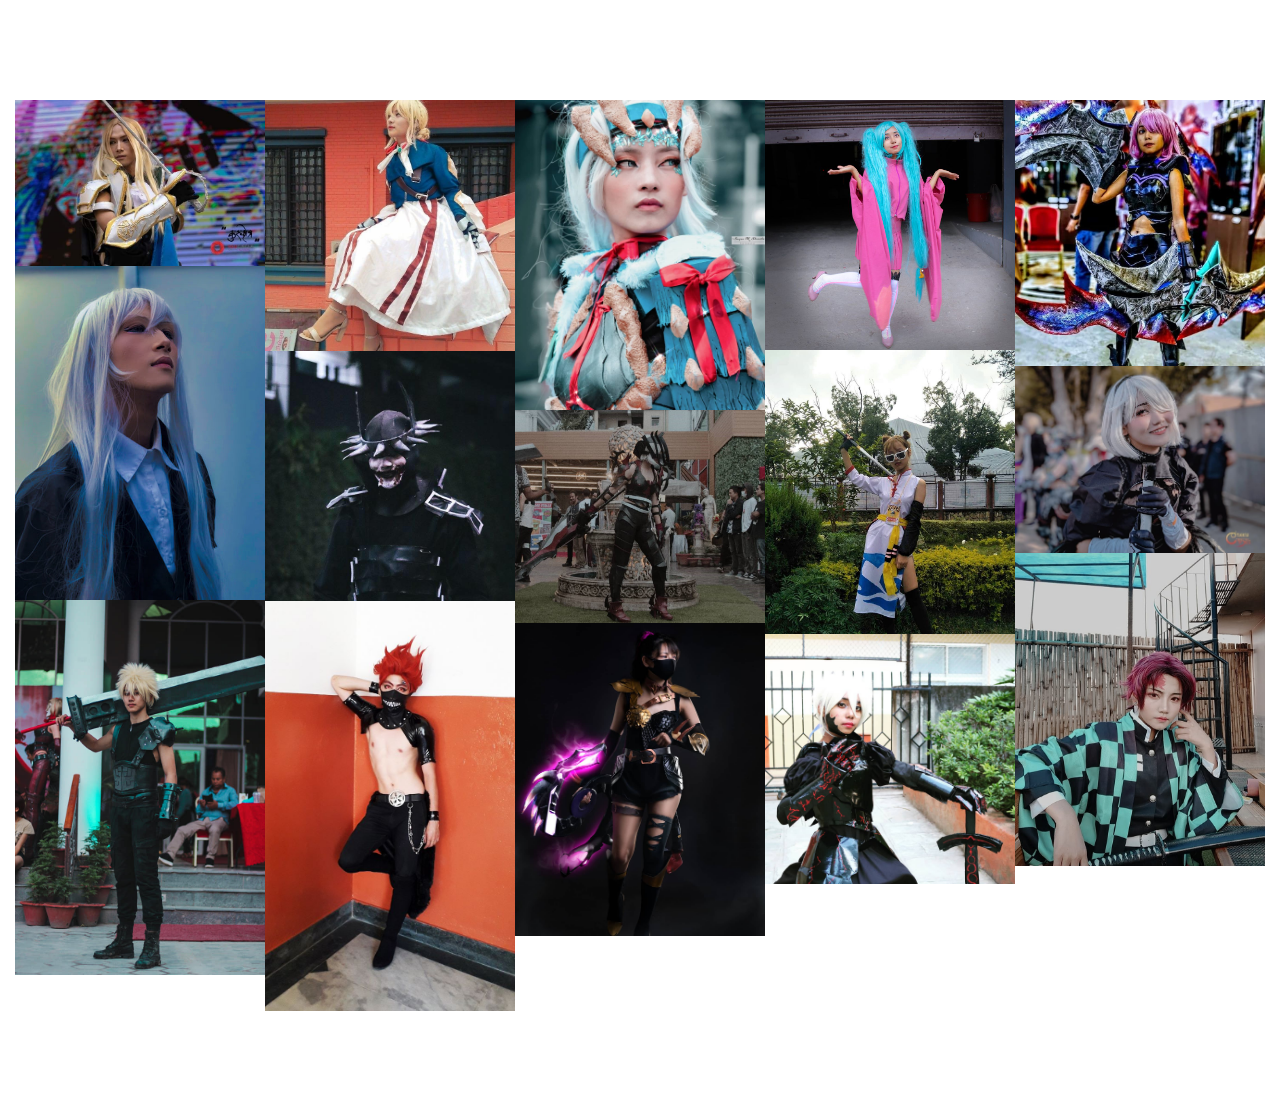
<file: gallery.html>
<!DOCTYPE html>
<html lang="en">

<head>
    <meta charset="utf-8" />
    <meta content="IE=edge" http-equiv="X-UA-Compatible" />
    <meta content="width=device-width, initial-scale=1" name="viewport" />
    <title>Otaku Jatra | Gallery</title>

    <!-- Favicon -->
    <link href="assets/img/favicon.ico" rel="shortcut icon" type="image/x-icon" />
    <!-- Bootstrap -->
    <link href="assets/css/bootstrap.css" rel="stylesheet" />
    <!-- Gallery Lightbox -->
    <link href="assets/css/magnific-popup.css" rel="stylesheet" />

    <!-- Main style sheet -->
    <link href="style.css" rel="stylesheet" />
    <link href="gallery.css" rel="stylesheet" />
</head>

<body>

    <section id="mu-gallery">
        <div class="container">
            <div class="row">
                <div class="col-12">
                    <section id="photos">
                        <img src="./assets/img/Cosplayer/Kapil Thakuri/Picture/kapil1.jpg" alt="images" />
                        <img src="./assets/img/Cosplayer/Kapil Thakuri/Picture/kapil2.jpg" alt="images" />
                        <img src="./assets/img/Cosplayer/Ronish Subba/Picture/ronish1.jpg" alt="images" />
                        <img src="assets/img/Cosplayer/Kriti Chamling Rai/Picture/kriti 2.jpg" alt="images" />
                        <img src="./assets/img/Cosplayer/Ronish Subba/Picture/ronihs3.jpg" alt="images" />
                        <img src="assets/img/Cosplayer/Wataru Ram Shrestha/Picture/wataru1.jpg" alt="images" />
                        <img src="assets/img/Cosplayer/Kriti Chamling Rai/Picture/kriti3.jpg" alt="images" />
                        <img src="assets/img/Cosplayer/Ronika Rai/Picture/ronika3.jpg" alt="images" />
                        <img src="assets/img/Cosplayer/Preshu Bhattarai/Picture/preshu4.jpg" alt="images" />
                        <img src="assets/img/Cosplayer/Reema Bishankhi/Picture/reema1.jpg" alt="images" />
                        <img src="assets/img/Cosplayer/Kriti Chamling Rai/Picture/kriti 1.jpg" alt="images" />
                        <img src="assets/img/Cosplayer/Reema Bishankhi/Picture/reema5.jpg" alt="images" />
                        <img src="assets/img/Cosplayer/Reema Bishankhi/Picture/reema4.jpg" alt="images" />
                        <img src="assets/img/Cosplayer/Ronika Rai/Picture/ronika2.jpg" alt="images" />
                        <img src="assets/img/Cosplayer/Ronika Rai/Picture/ronika1.jpg" alt="images" />
                    </section>
                </div>
            </div>
        </div>
    </section>


    <!-- jQuery library -->
    <script src="assets/js/jquery.min.js"></script>
    <!-- Gallery Lightbox -->
    <script src="assets/js/jquery.magnific-popup.min.js" type="text/javascript"></script>

    <!-- Custom js -->
    <script src="assets/js/popup.js"></script>
</body>

</html>
</file>
<file: assets/css/theme-color/default-theme.css>
/*=======================================
Template Design By MarkUps.
Author URI : http://www.markups.io/
========================================*/

.scrollToTop {
  background-color: #ffa500;
  border: 2px solid #ffa500;
}

.mu-readmore-btn,
.mu-browsmore-btn,
.mu-main-navbar .mu-main-nav li a:hover,
.mu-main-navbar .mu-main-nav li a:focus,
.navbar-default .navbar-nav > .active > a,
.navbar-default .navbar-nav > .active > a:hover,
.navbar-default .navbar-nav > .active > a:focus,
.mu-top-slider
  .mu-top-slider-single
  .mu-top-slider-content
  .mu-slider-small-title,
.mu-about-us-right ul li:before,
.mu-title .mu-subtitle,
.mu-menu-item-nav li .media .media-body .media-heading a:hover,
.mu-menu-item-nav li .media .media-body .media-heading a:focus,
.mu-menu-item-nav li .media .media-body .mu-menu-price,
.mu-chef-nav .slick-list li .mu-single-chef .mu-single-chef-info h4,
.mu-footer-copyright p a:hover,
.mu-footer-copyright p a:focus,
.navbar-default .navbar-nav .open .dropdown-menu > li > a:hover,
.navbar-default .navbar-nav .open .dropdown-menu > li > a:focus,
.mu-main-navbar .navbar-header .navbar-brand span {
  color: red;
}

.mu-readmore-btn::after,
.mu-testimonial-slider .slick-dots li,
.mu-chef-nav .slick-dots li,
.mu-top-slider .slick-dots li button,
.mu-opening-hour {
  border: 2px solid #ffa500;
}

.mu-readmore-btn:hover,
.mu-readmore-btn:focus,
.mu-restaurant-menu li a,
.mu-testimonial-slider .slick-dots .slick-active,
.mu-chef-nav .slick-list li .mu-single-chef .mu-single-chef-social a:hover,
.mu-chef-nav .slick-list li .mu-single-chef .mu-single-chef-social a:focus,
.mu-footer-social a:hover,
.mu-footer-social a:hover,
.navbar-default .navbar-toggle .icon-bar,
.mu-chef-nav .slick-dots .slick-active,
.datepicker .datepicker-switch:hover,
.datepicker .prev:hover,
.datepicker .next:hover,
.datepicker tfoot tr th:hover,
.datepicker table tr td.day:hover,
.mu-counter-nav .mu-single-counter,
.mu-top-slider .slick-dots li.slick-active button::before {
  background-color: #ffa500;
}

.mu-readmore-btn:hover::after,
.mu-readmore-btn:focus::after,
.mu-reservation-form input[type='text']:focus,
.mu-reservation-form input[type='email']:focus,
.mu-reservation-form select:focus,
.mu-reservation-form textarea:focus,
.mu-contact-form input[type='text']:focus,
.mu-contact-form input[type='email']:focus,
.mu-contact-form textarea:focus {
  border-color: #ffa500;
}

.mu-browsmore-btn:hover,
.mu-browsmore-btn:focus,
.mu-top-slider .slick-prev:hover,
.mu-top-slider .slick-prev:focus,
.mu-top-slider .slick-next:hover,
.mu-top-slider .slick-next:focus,
.mu-send-btn:hover,
.mu-send-btn:focus {
  background-color: #ffa500;
  border-color: #ffa500;
}

.mu-restaurant-menu li a:hover,
.mu-restaurant-menu li a:focus,
.mu-restaurant-menu li.active a,
.mu-restaurant-menu li.active a:hover,
.mu-restaurant-menu li.active a:focus {
  color: #ffa500;
  border-color: #ffa500 #ffa500 transparent;
}

#mu-reservation .mu-reservation-area .mu-reservation-content h3,
.mu-contact-right .mu-contact-widget h3,
.mu-opening-hour h2 {
  border-bottom: 2px solid #ffa500;
}

.mu-chef-nav .slick-list li .mu-single-chef .mu-single-chef-social a {
  border: 1px solid #ffa500;
  color: #ffa500;
}

/*=======================================
Template Design By MarkUps.
Author URI : http://www.markups.io/
========================================*/
</file>
<file: about-us.css>
#mu-about-us {
  padding: 0px;
}

#mu-about-us:first-of-type {
  padding-top: 100px;
}

.live {
  overflow: hidden;
}
.live > li {
  list-style: none;
  position: relative;
  text-align: initial;
  padding: 0 0 0 2em;
  margin: 0 0 0.5em 10px;
  transition: 0.12s;
}
.live > li::before {
  position: absolute;
  content: '\2022';
  font-family: Arial;
  color: #333333;
  top: 0;
  left: 0;
  text-align: center;
  font-size: 2em;
  opacity: 0.5;
  line-height: 0.75;
  transition: 0.5s;
}
.live > li:hover {
  color: #ff1a1a;
  font-size: 1.25rem;
  cursor: default;
}
.live > li:hover::before {
  transform: scale(1.5);
  opacity: 1;
  text-shadow: 0 0 4px;
  transition: 0.1s;
}
</file>
<file: blogs.css>
*/*recent-post-col////////////////////*/
body {
  background-color: #ffffff !important;
  font-family: 'Prata', serif !important;
  color: #333333 !important;
  font-size: 15px !important;
  overflow-x: hidden !important;
  line-height: 24px !important;

  background: url('data:image/svg+xml;utf8,<svg width="100" height="100" transform="rotate(25)" opacity="0.3" version="1.1" viewBox="0 0 100 100" xmlns="http://www.w3.org/2000/svg"><g  fill="%23250E17"><circle cx="25" cy="25" r="12.5"/><circle cx="75" cy="75" r="12.5"/><circle cx="75" cy="25" r="12.5"/><circle cx="25" cy="75" r="12.5"/></g></svg>') !important;
  background-size: 12px, 100% !important;
}
</file>
<file: assets/css/demo.css>
@font-face {
  font-family: "codropsicons";
  font-weight: normal;
  font-style: normal;
  src: url("../fonts/codropsicons/codropsicons.eot");
  src: url("../fonts/codropsicons/codropsicons.eot?#iefix")
      format("embedded-opentype"),
    url("../fonts/codropsicons/codropsicons.woff") format("woff"),
    url("../fonts/codropsicons/codropsicons.ttf") format("truetype"),
    url("../fonts/codropsicons/codropsicons.svg#codropsicons") format("svg");
}

*,
*:after,
*:before {
  -webkit-box-sizing: border-box;
  box-sizing: border-box;
}

.clearfix:before,
.clearfix:after {
  content: "";
  display: table;
}

.clearfix:after {
  clear: both;
}

body {
  font-family: Avenir, "Helvetica Neue", "Lato", "Segoe UI", Helvetica, Arial,
    sans-serif;
  line-height: 1.5;
  color: #3b393d;
  background: #f0f0f0;
  background-size: cover;
  -webkit-font-smoothing: antialiased;
  -moz-osx-font-smoothing: grayscale;
  overflow: hidden;
  overflow-y: scroll;
}

body.body--hidden {
  overflow: hidden;
}

body.body--hidden .codrops-header,
body.body--hidden .content--related {
  opacity: 0;
}

.codrops-header,
.content--related {
  -webkit-transition: opacity 300ms ease-in-out;
  transition: opacity 300ms ease-in-out;
}

a {
  text-decoration: none;
  color: #de6551;
  outline: none;
}

a:hover,
a:focus {
  color: #3b393d;
}

.demo-2 a {
  color: #7cc576;
}

.demo-3 {
  background: #1b1b1b;
}

.demo-4 {
  background: #acaad1;
}

.demo-4 a {
  color: #6448a0;
}

.demo-4 .codrops-header h1 span {
  color: #4f4c4c;
}

.hidden {
  position: absolute;
  overflow: hidden;
  width: 0;
  height: 0;
  pointer-events: none;
}
/* Header */

.codrops-header {
  padding: 2em 1em;
  text-align: center;
}

.codrops-header h1 {
  font-size: 2.25em;
  font-weight: 400;
  line-height: 1.2;
  margin: 0.5em 0 0;
}

.codrops-header h1 span {
  font-size: 0.45em;
  display: block;
  padding: 0.5em 0 1em;
  color: #999;
}
/* Top Navigation Style */

.codrops-links {
  position: relative;
  display: inline-block;
  text-align: center;
  white-space: nowrap;
}

.codrops-icon {
  display: inline-block;
  width: 1.5em;
  margin: 0.5em;
  padding: 0em 0;
  text-decoration: none;
}

.codrops-icon span {
  display: none;
}

.codrops-icon:before {
  font-family: "codropsicons";
  font-weight: normal;
  font-style: normal;
  font-variant: normal;
  line-height: 1;
  margin: 0 5px;
  text-transform: none;
  -webkit-font-smoothing: antialiased;

  speak: none;
}

.codrops-icon--drop:before {
  content: "\e001";
}

.codrops-icon--prev:before {
  content: "\e004";
}
/* Demo links */

.codrops-demos {
  margin: 2em 0 0;
}

.codrops-demos a {
  display: inline-block;
  margin: 0 0.5em;
}

.codrops-demos a.current-demo {
  font-weight: bold;
  color: #3b393d;
}
/* Content */

.content {
  padding: 1em 0 4em;
}
/* Related demos */

.content--related {
  font-weight: bold;
  text-align: center;
}

.media-item {
  display: inline-block;
  padding: 1em;
  vertical-align: top;
  -webkit-transition: color 0.3s;
  transition: color 0.3s;
}

.media-item__img {
  max-width: 100%;
  opacity: 0.3;
  -webkit-transition: opacity 0.3s;
  transition: opacity 0.3s;
}

.media-item:hover .media-item__img,
.media-item:focus .media-item__img {
  opacity: 1;
}

.media-item__title {
  font-size: 1em;
  margin: 0;
  padding: 0.5em;
}

/* cards wrapper and close btn */

.wrapper {
  overflow: auto;
  width: 95%;
  max-width: 1366px;
  margin: 0 auto;
}

@media screen and (max-width: 50em) {
  .codrops-header {
    padding: 3em 10% 4em;
  }
}

@media screen and (max-width: 40em) {
  .codrops-header h1 {
    font-size: 2.4em;
    line-height: 1.2;
  }
}
</file>
<file: assets/css/card.css>
/* CARD */

.card {
  position: relative;
  float: left;
  width: 29%;
  height: 0;
  margin: 2%;
  padding-bottom: 20%;
}

.card__container {
  position: fixed;
  top: 0;
  left: 0;
  overflow-x: hidden;
  overflow-y: auto;
  width: 100%;
  height: 100%;
  -webkit-transform: translate3d(0, 0, 0);
  /* prevents flicker */

  -webkit-overflow-scrolling: touch;
}

.card__container--closed {
  position: absolute;
  overflow: hidden;
}

.card__image {
  position: relative;
  left: 50%;
  display: block;
  height: 100%;
  max-height: 500px;
  -webkit-transform: translateX(-50%);
  -ms-transform: translateX(-50%);
  transform: translateX(-50%);
}

.card__container--closed .card__image {
  cursor: pointer;
}

.card__content {
  position: relative;
  width: 100%;
  height: auto;
  margin: 0 auto;
  padding: 30px 40px 22px;
  color: #888;
  background: #fff;
}

.card__container--closed .card__content {
  margin-top: 0;
  padding: 5px 16px;
  pointer-events: none;
  background: transparent;
}

.card__caption {
  font-size: 2em;
  max-width: 900px;
  margin: 0 auto;
  padding: 35px 30px 0px;
}

.card__container--closed .card__caption {
  font-size: 1em;
  max-width: none;
  padding: 30px 10px;
  -webkit-transform: translateY(-100%);
  -ms-transform: translateY(-100%);
  transform: translateY(-100%);
}

.card__title {
  font-size: 1.5em;
  line-height: 1;
  margin: 5px 0 0 0;
  color: #3b393d;
}

.card__container--closed .card__title {
  color: #fff;
}

.card__subtitle {
  font-size: 0.95em;
  line-height: 1;
  margin: 5px 0 0;
  color: #777778;
}

.card__container--closed .card__subtitle {
  color: #f5f5f5;
}

.card__copy {
  font-size: 1.25em;
  max-width: 900px;
  margin: 0 auto;
  padding: 25px 30px 100px;
  color: #3b393d;
}

.card__copy p:first-of-type {
  font-size: 1.5em;
  padding: 0 0 1em 0;
}

.card__btn-close {
  font-size: 18px;
  position: absolute;
  top: 0;
  right: 0;
  padding: 36px;
  cursor: pointer;
}

.card__container--closed .card__btn-close {
  display: none;
}

.meta {
  font-size: 0.85em;
  display: -webkit-flex;
  display: flex;
  padding: 0 0 35px 0;

  -webkit-align-items: center;
  align-items: center;
}

.card__container--closed .meta {
  visibility: hidden;
}

.meta__avatar {
  border-radius: 50%;
}

.meta__author {
  font-weight: bold;
  padding: 0 15px;
}

.meta__date {
  margin: 0 0 0 auto;
}

@media only screen and (max-width: 980px) {
  .card {
    width: 46%;
    padding-bottom: 32.2%;
  }
  .card__image {
    max-height: 360px;
  }
  .card__content {
    margin-bottom: 0;
    padding-right: 20px;
    padding-left: 20px;
  }
}

@media only screen and (max-width: 580px) {
  .card {
    width: 96%;
    padding-bottom: 67.2%;
  }
}

@media only screen and (max-width: 400px) {
  .card__caption {
    font-size: 1.25em;
    padding: 35px 0px 0px;
  }
  .meta {
    padding: 0 0 25px 0;
  }
  .card__copy {
    font-size: 90%;
    padding: 25px 0px 100px;
  }
}
</file>
<file: assets/css/pattern.css>
/* PATTERN */

.pattern {
	position: fixed;
	z-index: -1;
	top: 0;
	left: 0;
	width: 100%;
	height: 100%;
}

.pattern--hidden {
	visibility: hidden;
	opacity: 0;
}

.pattern--hidden .polygon {
	transition-duration: 0ms;
}

.pattern svg {
	width: 100%;
	height: 100%;
}

.polygon {
	transition: -webkit-transform 300ms ease-in-out, opacity 300ms ease-in-out;
	transition: transform 300ms ease-in-out, opacity 300ms ease-in-out;
	-webkit-transform: scale(1);
	transform: scale(1);
	-webkit-transform-origin: center bottom;
	transform-origin: center bottom;
	fill: transparent;
}

.polygon--hidden {
	opacity: 0;
	-webkit-transform: scale(0);
	transform: scale(0);
}
/* disable scale on firefox */

.ff .polygon {
	-webkit-transform: scale(1)!important;
	transform: scale(1)!important;
}
</file>
<file: gallery.css>
body {
  background: white;
  background-color: white !important;
}

#photos {
  /* Prevent vertical gaps */
  line-height: 0;

  /* -webkit-column-count: 5; */
  -webkit-column-gap: 0px;
  -moz-column-count: 5;
  -moz-column-gap: 0px;
  column-count: 5;
  column-gap: 0px;
}

#photos a {
  /* Just in case there are inline attributes */
  width: 100% !important;
  height: auto !important;
}

@media (max-width: 1200px) {
  #photos {
    -moz-column-count: 4;
    -webkit-column-count: 4;
    column-count: 4;
  }
}
@media (max-width: 1000px) {
  #photos {
    -moz-column-count: 3;
    -webkit-column-count: 3;
    column-count: 3;
  }
}
@media (max-width: 800px) {
  #photos {
    -moz-column-count: 2;
    -webkit-column-count: 2;
    column-count: 2;
  }
}
@media (max-width: 400px) {
  #photos {
    -moz-column-count: 1;
    -webkit-column-count: 1;
    column-count: 1;
  }
}

body {
  margin: 0;
  padding: 0;
}
</file>
<file: style.css>
/*
  Template Name: OsteriaX
  Author : MarkUps
  Author URI: http://www.markups.io/
  Version: 1.0
  Tags: light, white, restaurant, multi page, landing page, custom-colors, Bootstrap, responsive, html5, css3, Sass, template, web template

*/

/* Table of Content
==================================================
#BASIC TYPOGRAPHY
#HEADER SECTION
#NAVBAR SECTION
#SLIDER SECTION
#ABOUT US SECTION
#COUNTER SECTION
#MENU ITEM SECTION
#RESERVATION SECTION
#GALLERY SECTION
#TESTIMONIAL SECTION
#CHEF SECTION
#CONTACT SECTION
#MAP SECTION
#FOOTER SECTION
#RESPONSIVE DESIGN
*/

body {
  background-color: #ffffff;
  font-family: 'Prata', serif;
  color: #333333;
  font-size: 15px;
  overflow-x: hidden;
  line-height: 24px;

  background: url('data:image/svg+xml;utf8,<svg width="100" height="100" transform="rotate(25)" opacity="0.3" version="1.1" viewBox="0 0 100 100" xmlns="http://www.w3.org/2000/svg"><g  fill="%23250E17"><circle cx="25" cy="25" r="12.5"/><circle cx="75" cy="75" r="12.5"/><circle cx="75" cy="25" r="12.5"/><circle cx="25" cy="75" r="12.5"/></g></svg>'),
    #fff;

  background-size: 12px, 100%;
}

@media (min-width: 1200px) {
  .container {
    max-width: 1400px !important;
  }
}

/* width */
::-webkit-scrollbar {
  width: 10px;
}

/* Track */
::-webkit-scrollbar-track {
  /* box-shadow: inset 0 0 5px grey;
  border-radius: 10px; */
  -webkit-box-shadow: inset 0 0 6px rgba(0, 0, 0, 0.3);
  border-radius: 10px;
  background-color: #f5f5f5;
}

/* Handle */
::-webkit-scrollbar-thumb {
  background: #555;
  border-radius: 10px;
}

.scrollbar {
  float: left;
  height: 300px;
  width: 65px;
  background: #f5f5f5;
  overflow-y: scroll;
  margin-bottom: 25px;
}

.no-padding {
  padding: 0;
}

ul {
  padding: 0;
  margin: 0;
  list-style: none;
}

a {
  text-decoration: none;
  color: #333333;
}

a:hover,
a:focus {
  outline: none;
  text-decoration: none;
}

h1,
h2,
h3,
h4,
h5,
h6 {
  font-family: 'Open Sans', sans-serif;
}

h2 {
  font-size: 30px;
  font-weight: 700;
  line-height: 40px;
  margin: 0;
}

img {
  border: none;
  max-width: 100%;
}

.mu-readmore-btn {
  background-color: #fff;
  font-family: 'Open Sans', sans-serif;
  display: inline-block;
  font-size: 16px;
  padding: 15px 35px;
  position: relative;
  -webkit-transition: all 0.5s;
  -moz-transition: all 0.5s;
  -ms-transition: all 0.5s;
  -o-transition: all 0.5s;
  transition: all 0.5s;
}

.mu-readmore-btn::after {
  bottom: 5px;
  content: '';
  left: 5px;
  position: absolute;
  right: 5px;
  top: 5px;
  -webkit-transition: all 0.2s;
  -moz-transition: all 0.2s;
  -ms-transition: all 0.2s;
  -o-transition: all 0.2s;
  transition: all 0.2s;
}

.mu-readmore-btn:hover,
.mu-readmore-btn:focus {
  color: #fff;
}

.mu-readmore-btn:hover::after,
.mu-readmore-btn:focus::after {
  bottom: 0px;
  content: '';
  left: 0px;
  right: 0px;
  top: 0px;
}

.mu-browsmore-btn {
  background-color: #fff;
  border: 1px solid #ccc;
  display: inline-block;
  font-size: 16px;
  line-height: 18px;
  letter-spacing: 0.5px;
  padding: 12px 25px;
  -webkit-transition: all 0.5s;
  -moz-transition: all 0.5s;
  -ms-transition: all 0.5s;
  -o-transition: all 0.5s;
  transition: all 0.5s;
}

.mu-browsmore-btn:hover,
.mu-browsmore-btn:focus {
  color: #fff;
}

.mu-send-btn {
  background-color: transparent;
  border: 1px solid #ccc;
  display: inline-block;
  font-size: 16px;
  padding: 10px 18px;
  -webkit-transition: all 0.5s;
  -moz-transition: all 0.5s;
  -ms-transition: all 0.5s;
  -o-transition: all 0.5s;
  transition: all 0.5s;
}

.mu-send-btn:hover,
.mu-send-btn:focus {
  color: #fff;
}

/*==================
 HEADER SECTION
====================*/

#mu-header {
  background-color: #fff;
  position: fixed;
  left: 0;
  top: 0;
  right: 0;
  width: 100%;
  z-index: 999;
  background: url('data:image/svg+xml;utf8,<svg width="100" height="100" transform="rotate(0)" opacity="0.2" version="1.1" viewBox="0 0 100 100" xmlns="http://www.w3.org/2000/svg"><g  fill="%23250E17"><circle cx="25" cy="25" r="12.5"/><circle cx="75" cy="75" r="12.5"/><circle cx="75" cy="25" r="12.5"/><circle cx="25" cy="75" r="12.5"/></g></svg>'),
    #c52754;
  background-size: 10px, 100%;
}

/*==================
 NAVBAR SECTION
====================*/
.mu-main-navbar {
  background-color: transparent;
  border: none;
  padding: 20px 0;
  border-radius: 0;
  margin-bottom: 0;
  -webkit-transition: all 0.5s;
  -moz-transition: all 0.5s;
  -ms-transition: all 0.5s;
  -o-transition: all 0.5s;
  transition: all 0.5s;
}

.mu-main-navbar .mu-main-nav {
  font-family: 'Open Sans', sans-serif;
}

.mu-main-navbar .mu-main-nav li a {
  color: #333;
  -webkit-transition: all 0.5s;
  -moz-transition: all 0.5s;
  -ms-transition: all 0.5s;
  -o-transition: all 0.5s;
  transition: all 0.5s;
}

.mu-main-navbar .mu-main-nav .dropdown-menu {
  background-color: #fff;
  border-radius: 0;
}

.mu-main-navbar .mu-main-nav .dropdown-menu li a {
  padding: 10px 20px;
}

.navbar-brand {
  color: #333;
  display: inline-block;
  font-weight: 700;
  font-size: 2rem;
  height: 3rem;
  -webkit-transition: all 0.5s;
  -moz-transition: all 0.5s;
  -ms-transition: all 0.5s;
  -o-transition: all 0.5s;
  transition: all 0.5s;
}

.navbar-brand img {
  margin-top: -10px;
  height: 55px;
}

.navbar-brand-small {
  height: 20px;
  margin-top: 16px;
  width: 105px;
}

.navbar-brand-small span {
  margin-top: -4px;
}

.navbar-default .navbar-nav > .active > a,
.navbar-default .navbar-nav > .active > a:hover,
.navbar-default .navbar-nav > .active > a:focus {
  background-color: transparent;
}

.navbar-brand {
  background: linear-gradient(to bottom right, #ffcb39, #ec4126);
  -webkit-background-clip: text;
  -webkit-text-fill-color: transparent;
}

/* .bubble containers: add the texture above a solid background */
.bubble {
  padding: 0.3rem 1.25rem;
  text-align: center;
  font-family: 'Open Sans', sans-serif;
  text-transform: uppercase;
  font-size: 1.125rem;
  background: url('data:image/svg+xml;utf8,<svg width="100" height="100" transform="rotate(25)" opacity="0.3" version="1.1" viewBox="0 0 100 100" xmlns="http://www.w3.org/2000/svg"><g  fill="%23250E17"><circle cx="25" cy="25" r="12.5"/><circle cx="75" cy="75" r="12.5"/><circle cx="75" cy="25" r="12.5"/><circle cx="25" cy="75" r="12.5"/></g></svg>'),
    #fff;
  background-size: 12px, 100%;
  /* solid border */
  border: 0.2rem solid #000;
  /* position relative for the :before pseudo element */
  position: relative;
}

.bubble--highlight {
  background: url('data:image/svg+xml;utf8,<svg width="100" height="100" transform="rotate(25)" opacity="0.8" version="1.1" viewBox="0 0 100 100" xmlns="http://www.w3.org/2000/svg"><g  fill="%23d68810"><circle cx="25" cy="25" r="12.5"/><circle cx="75" cy="75" r="12.5"/><circle cx="75" cy="25" r="12.5"/><circle cx="25" cy="75" r="12.5"/></g></svg>'),
    #ffcd28;
  background-size: 13px, 100%;
  font-weight: 700;
}

/* for every .bubble container add a solid background behind the container itself, slightly offset */
.bubble:before {
  content: '';
  position: absolute;
  left: -0.6rem;
  top: 0.15rem;
  width: 100%;
  height: 100%;
  /* with the same texture, but different color, for both the texture and the background */
  background: url('data:image/svg+xml;utf8,<svg width="100" height="100" transform="rotate(35)" opacity="1" version="1.1" viewBox="0 0 100 100" xmlns="http://www.w3.org/2000/svg"><g fill="%23250E17"><circle cx="25" cy="25" r="12.5"/><circle cx="75" cy="75" r="12.5"/><circle cx="75" cy="25" r="12.5"/><circle cx="25" cy="75" r="12.5"/></g></svg>'),
    #000;
  background-size: 12px, 100%;
  border: 0.2rem solid #000;
  z-index: -5;
}

ul.list-group:after {
  clear: both;
  display: block;
  content: '';
}

.list-group-item {
  float: left;
  border: 0 !important;
  margin: 0px;
  padding: 10px 0px;
}

.list-group a {
  display: block;
  padding: 5px;
}

.dropdown {
  position: relative;
  display: inline-block;
}

.dropdown-content {
  display: none;
  position: absolute;
  background-color: #f9f9f9;
  min-width: 160px;
  box-shadow: 0px 8px 16px 0px rgba(0, 0, 0, 0.2);
  padding: 12px 16px;
  z-index: 1;
}

.dropdown:hover .dropdown-content {
  display: block;
}

/*scrol to top*/

.scrollToTop {
  bottom: 60px;
  color: #fff;
  display: none;
  font-size: 30px;
  line-height: 50px;
  position: fixed;
  right: 20px;
  text-align: center;
  text-decoration: none;
  width: 55px;
  z-index: 999;
  -webkit-transition: all 0.5s ease 0s;
  -moz-transition: all 0.5s ease 0s;
  -ms-transition: all 0.5s ease 0s;
  -o-transition: all 0.5s ease 0s;
  transition: all 0.5s ease 0s;
  height: 55px;
  border-radius: 50%;
}

.scrollToTop:hover,
.scrollToTop:focus {
  color: #fff;
}

/*==================
	SLIDER SECTION
====================*/

#mu-slider {
  display: inline;
  float: left;
  margin-top: 90px;
  width: 100%;
  position: relative;
}

.mu-slider-area {
  display: inline;
  float: left;
  width: 100%;
}

.mu-top-slider {
  display: inline;
  float: left;
  width: 100%;
}

.mu-top-slider-single {
  display: inline;
  float: left;
  position: relative;
  width: 100%;
}

.mu-top-slider .mu-top-slider-single:after {
  background-color: rgba(0, 0, 0, 0.6);
  bottom: 0;
  content: '';
  left: 0;
  position: absolute;
  right: 0;
  top: 0;
  z-index: 9;
}

.mu-top-slider .mu-top-slider-single img {
  width: 100%;
  height: 70vh;
  object-fit: cover;
}

.mu-top-slider .mu-top-slider-single video {
  width: 100%;
  height: 70vh;
  object-fit: cover;
}

.mu-top-slider .mu-top-slider-single .mu-top-slider-content {
  position: absolute;
  left: 15%;
  top: 30%;
  right: 15%;
  text-align: center;
  z-index: 99;
}

.mu-top-slider
  .mu-top-slider-single
  .mu-top-slider-content
  .mu-slider-small-title {
  font-family: 'Tangerine', cursive;
  font-size: 100px;
  font-weight: 400;
  line-height: 40px;
}

.mu-top-slider .mu-top-slider-single .mu-top-slider-content .mu-slider-title {
  color: #fff;
  font-size: 70px;
  line-height: 90px;
}

.mu-top-slider .mu-top-slider-single .mu-top-slider-content p {
  color: #fff;
  font-size: 20px;
  margin-bottom: 30px;
  margin-top: 10px;
  padding: 0 30px;
}

.mu-top-slider .slick-prev::before {
  content: '\f177';
  font-family: fontAwesome;
}

.mu-top-slider .slick-next::before {
  content: '\f178';
  font-family: fontAwesome;
}

.mu-top-slider .slick-prev,
.mu-top-slider .slick-next {
  background-color: transparent;
  border: 2px solid #888;
  height: 60px;
  top: 50%;
  width: 70px;
  -webkit-transition: all 0.5s;
  -moz-transition: all 0.5s;
  -ms-transition: all 0.5s;
  -o-transition: all 0.5s;
  transition: all 0.5s;
}

.mu-top-slider .slick-prev::before,
.mu-top-slider .slick-next::before {
  color: #888;
}

.mu-top-slider .slick-prev:hover,
.mu-top-slider .slick-prev:focus,
.mu-top-slider .slick-next:hover,
.mu-top-slider .slick-next:focus {
  color: #fff;
}

.mu-top-slider .slick-prev:hover::before,
.mu-top-slider .slick-prev:focus::before,
.mu-top-slider .slick-next:hover::before,
.mu-top-slider .slick-next:focus::before {
  color: #fff;
}

.mu-top-slider .slick-prev {
  left: 20px;
}

.mu-top-slider .slick-next {
  right: 20px;
}

.mu-top-slider .slick-dots {
  bottom: 20px;
}

.mu-top-slider .slick-dots li button {
  border-radius: 50%;
}

.mu-top-slider .slick-dots li button::before {
  color: transparent;
  background: transparent;
  border-radius: 50%;
  -webkit-transition: all 0.5s;
  -o-transition: all 0.5s;
  transition: all 0.5s;
}

.mu-top-slider .slick-dots li.slick-active button::before {
  color: transparent;
  border-radius: 50%;
  opacity: 1;
}

/*==================
	ABOUT US SECTION
====================*/

#mu-about-us {
  display: inline;
  float: left;
  width: 100%;
  padding: 100px 0;
}

.mu-about-us-area {
  display: inline;
  float: left;
  width: 100%;
}

.mu-about-us-left {
  display: inline;
  float: left;
  margin-top: 20px;
  padding-top: 30px;
  padding-right: 15px;
  width: 100%;
}

.mu-title {
  display: inline;
  float: left;
  width: 100%;
  margin-bottom: 20px;
  text-align: center;
}

.mu-title .mu-subtitle {
  font-size: 50px;
  font-family: 'Tangerine', cursive;
  line-height: 30px;
}

.mu-title h2 {
  color: #000;
  font-size: 35px;
  margin-bottom: 5px;
}

.mu-about-us-detail {
  margin: 50px;
  text-align: center;
  font-size: 1.125rem;
  font-weight: 500;
}

.mu-about-us-right {
  display: block;
  float: left;
  margin-top: 20px;
  padding-top: 30px;
  padding-left: 15px;
  width: 100%;
  display: flex;
  flex-wrap: wrap;
  font-family: 'Open Sans', sans-serif;
  padding: 1vmin;
}

.panel {
  background-color: #fff;
  border: solid 2px #000;
  font-family: 'Open Sans', sans-serif;
  font-size: 1.5rem;
  box-shadow: 0 6px 6px -6px #000;
  display: block;
  flex: 1 1;
  height: auto;
  margin: 1vmin;
  overflow: hidden;
  position: relative;
}

.text {
  background-color: #fff;
  border: solid 2px #000;
  margin: 0;
  padding: 3px 10px;
}

.top-left {
  font-family: 'Open Sans', sans-serif;
  font-size: 1.25rem;
  font-weight: bold;
  left: -6px;
  position: absolute;
  top: -2px;
  transform: skew(-15deg);
}

.bottom-right {
  bottom: -2px;
  position: absolute;
  right: -6px;
  transform: skew(-15deg);
}

.bottom-right img {
  cursor: pointer;
}

.bottom-right img:hover {
  transition: all 0.2s ease-in-out;
  transform: scale(1.5);
}

.bottom-right img:not(:last-child) {
  margin-right: 10px;
}

.panel:nth-child(4n + 1) {
  background-image: radial-gradient(circle, yellow, orange);
}

/* see more highlights button */

.mu-top-slider-single .button.type3 {
  color: white;
}

.about-us.button.type3 {
  color: #000;
  width: 200px;
  margin: 0 auto;
  top: 50%;
  text-align: center;
}

.about-us.button.type3.type3::after {
  bottom: 0;
  right: 0;
  border-top-color: transparent;
  border-left-color: transparent;
  border-bottom-color: #ff1a1a;
  border-right-color: #ff1a1a;
}

.about-us.button.type3.type3::before {
  top: 0;
  left: 0;
  border-bottom-color: transparent;
  border-right-color: transparent;
  border-top-color: #ff1a1a;
  border-left-color: #ff1a1a;
}

.about-us.button.type3.type3:hover:after,
.about-us.button.type3.type3:hover:before {
  border-bottom-color: white;
  border-right-color: white;
  border-top-color: white;
  border-left-color: white;
  width: 100%;
  height: 100%;
}

/* about us pointers */

.live {
  overflow: hidden;
}
.live > li {
  list-style: none;
  position: relative;
  text-align: initial;
  padding: 0 0 0 2em;
  margin: 0 0 0.5em 10px;
  transition: 0.12s;
}
.live > li::before {
  position: absolute;
  content: '\2022';
  font-family: Arial;
  color: #333333;
  top: 0;
  left: 0;
  text-align: center;
  font-size: 2em;
  opacity: 0.5;
  line-height: 0.75;
  transition: 0.5s;
}
.live > li:hover {
  color: #ff1a1a;
  font-size: 1.25rem;
  cursor: default;
}
.live > li:hover::before {
  transform: scale(1.5);
  opacity: 1;
  text-shadow: 0 0 4px;
  transition: 0.1s;
}

.slideup,
.slidedown {
  max-height: 0;
  overflow-y: hidden;
  -webkit-transition: max-height 0.8s ease-in-out;
  -moz-transition: max-height 0.8s ease-in-out;
  -o-transition: max-height 0.8s ease-in-out;
  transition: max-height 0.8s ease-in-out;
}
.slidedown {
  max-height: 500px;
}
/*==================
 COUNTER SECTION
====================*/

#mu-counter {
  background-attachment: fixed;
  background-image: url('assets/img/otakujatra.jpg');
  background-size: cover;
  display: inline;
  float: left;
  width: 100%;
}

.mu-counter-overlay {
  background-color: rgba(0, 0, 0, 0.8);
  display: inline;
  padding: 100px 0;
  float: left;
  width: 100%;
}

.mu-counter-area {
  display: inline;
  float: left;
  width: 100%;
}

.mu-counter-nav {
  display: inline-block;
  width: 100%;
}

.mu-counter-nav li {
  display: inline-block;
}

.mu-counter-nav li:last-child {
  border-right: none;
}

.mu-counter-nav .mu-single-counter {
  color: #fff;
  display: inline;
  float: left;
  padding: 25px 0;
  text-align: center;
  width: 100%;
}

.mu-counter-nav .mu-single-counter span {
  font-family: 'Tangerine', cursive;
  font-size: 40px;
}

.mu-counter-nav .mu-single-counter h3 {
  font-size: 50px;
  font-weight: bold;
  line-height: 40px;
  margin-bottom: 15px;
  margin-top: 10px;
}

.mu-counter-nav .mu-single-counter h3 span {
  font-family: 'Tangerine', cursive;
  font-size: 65px;
  font-weight: bold;
  line-height: 40px;
}

.mu-counter-nav .mu-single-counter h3 sup {
  font-weight: normal;
  display: inline-block;
  font-size: 35px;
}

.mu-counter-nav .mu-single-counter p {
  font-size: 18px;
  letter-spacing: 1.5px;
  margin-bottom: 0;
}

/*==================
 MENU ITEM SECTION
====================*/

#mu-restaurant-menu {
  display: inline;
  float: left;
  width: 100%;
  padding: 100px 0;
}

.mu-restaurant-menu-area {
  display: inline;
  float: left;
  width: 100%;
}

.mu-restaurant-menu-content {
  display: inline;
  float: left;
  margin-top: 30px;
  width: 100%;
}

.mu-restaurant-menu {
  display: inline-block;
  width: 100%;
  text-align: center;
  border: none;
}

.mu-restaurant-menu li {
  display: inline-block;
  float: none;
}

.mu-restaurant-menu li a {
  font-family: 'Open Sans', sans-serif;
  font-size: 18px;
  border-radius: 0;
  color: #fff;
  font-size: 18px;
  margin: 0 15px;
  -webkit-transition: all 0.5s;
  -moz-transition: all 0.5s;
  -ms-transition: all 0.5s;
  -o-transition: all 0.5s;
  transition: all 0.5s;
}

.mu-restaurant-menu li a:hover,
.mu-restaurant-menu .active a,
.mu-restaurant-menu .active a:hover,
.mu-restaurant-menu .active a:focus {
  background-color: #fff;
}

.mu-tab-content-area {
  display: inline;
  float: left;
  width: 100%;
  padding: 50px 0;
}

.mu-tab-content-left {
  display: inline;
  float: left;
  padding-right: 15px;
  width: 100%;
}

.mu-tab-content-right {
  display: inline;
  float: left;
  padding-left: 15px;
  width: 100%;
}

.mu-menu-item-nav li {
  border-bottom: 1px dashed #ccc;
  display: inline;
  float: left;
  margin-bottom: 20px;
  padding-bottom: 15px;
  width: 100%;
}

.mu-menu-item-nav li:last-child {
  border-bottom: none;
  margin-bottom: 0;
}

.mu-menu-item-nav li .media .media-left {
  width: 110px;
  height: 110px;
}

.mu-menu-item-nav li .media .media-left a,
.mu-menu-item-nav li .media .media-left a img {
  display: block;
  width: 110px;
  height: 110px;
}

.mu-menu-item-nav li .media .media-body .media-heading {
  font-size: 20px;
  margin-bottom: 10px;
}

.mu-menu-item-nav li .media .media-body .media-heading a {
  -webkit-transition: all 0.5s;
  -moz-transition: all 0.5s;
  -ms-transition: all 0.5s;
  -o-transition: all 0.5s;
  transition: all 0.5s;
}

.mu-menu-item-nav li .media .media-body .mu-menu-price {
  font-size: 16px;
  font-weight: bold;
  letter-spacing: 1.5px;
  line-height: 20px;
}

.mu-menu-item-nav li .media .media-body p {
  margin-top: 10px;
  font-size: 14px;
}

/*==================
Dropdown CSS
====================*/

path.one {
  transition: 0.4s;
  transform: translateX(-60%);
}

path.two {
  transition: 0.5s;
  transform: translateX(-30%);
}

path.three {
  fill: rgb(0, 0, 0);
}

.dropdown-menu > li > a:focus path.three {
  fill: red;
}

.dropdown:hover path.three {
  animation: color_anim 1s infinite 0.2s;
}

.dropdown:hover path.one {
  transform: translateX(0%);
  animation: color_anim 1s infinite 0.6s;
}

.dropdown:hover path.two {
  transform: translateX(0%);
  animation: color_anim 1s infinite 0.4s;
}

/* SVG animations */

@keyframes color_anim {
  0% {
    fill: red;
  }
  50% {
    fill: #fbc638;
  }
  100% {
    fill: red;
  }
}

/*==================
RESERVATION SECTION
====================*/

#mu-reservation {
  background-color: #222;
  display: inline;
  float: left;
  padding: 100px 0;
  width: 100%;
}

.mu-reservation-area {
  display: inline;
  float: left;
  width: 100%;
}

.mu-reservation-area .mu-title h2 {
  color: #fff;
}

.mu-reservation-content {
  display: inline;
  float: left;
  margin-top: 20px;
  padding: 0 100px;
  width: 100%;
}

.mu-reservation-content h3 {
  color: #fff;
  display: inline-block;
  padding-bottom: 10px;
  font-weight: bold;
}

.mu-reservation-content p {
  color: #fff;
  letter-spacing: 0.5px;
  padding: 0 50px;
  text-align: center;
}

.mu-reservation-left {
  display: inline;
  float: left;
  margin-top: 30px;
  width: 100%;
}

.mu-reservation-form .form-control {
  margin-bottom: 20px;
}

.mu-reservation-form input[type='text'],
.mu-reservation-form input[type='email'] {
  border-radius: 0;
  color: #000;
  height: 40px;
}

.mu-reservation-form input[type='text']:focus,
.mu-reservation-form input[type='email']:focus {
  box-shadow: none;
}

.mu-reservation-form input[type='text']::-webkit-input-placeholder,
.mu-reservation-form input[type='email']::-webkit-input-placeholder {
  color: #555;
}

.mu-reservation-form input[type='text']:-moz-placeholder,
.mu-reservation-form input[type='email']:-moz-placeholder {
  color: #555;
}

.mu-reservation-form input[type='text']::-moz-placeholder,
.mu-reservation-form input[type='email']::-moz-placeholder {
  color: #555;
}

.mu-reservation-form input[type='text']:-ms-input-placeholder,
.mu-reservation-form input[type='email']:-ms-input-placeholder {
  color: #555;
}

.mu-reservation-form select {
  border-radius: 0;
  height: 40px;
}

.mu-reservation-form select:focus {
  box-shadow: none;
}

.mu-reservation-form select option {
  margin-bottom: 10px;
  color: #000;
}

.mu-reservation-form textarea {
  border-radius: 0;
  color: #000;
  padding: 10px;
}

.mu-reservation-form textarea:focus {
  box-shadow: none;
}

.mu-reservation-form textarea::-webkit-input-placeholder {
  color: #555;
}

.mu-reservation-form textarea:-moz-placeholder {
  color: #555;
}

.mu-reservation-form textarea::-moz-placeholder {
  color: #555;
}

.mu-reservation-form textarea:-ms-input-placeholder {
  color: #555;
}

.mu-reservation-form button[type='submit'] {
  border: none;
  margin-top: 20px;
  margin-left: 15px;
}

.datepicker {
  border-radius: 0;
  padding: 6px 10px;
}

.datepicker .datepicker-switch,
.datepicker .prev,
.datepicker .next,
.datepicker tfoot tr th {
  font-size: 20px;
}

.table-condensed > thead > tr > th,
.table-condensed > tbody > tr > th,
.table-condensed > tfoot > tr > th,
.table-condensed > thead > tr > td,
.table-condensed > tbody > tr > td,
.table-condensed > tfoot > tr > td {
  padding: 6px;
}

.datepicker table tr td.day:hover {
  color: #fff;
}

.mu-reservation-right {
  background-color: #fff;
  display: inline;
  float: left;
  margin-top: 40px;
  width: 100%;
  padding: 10px;
}

.mu-opening-hour {
  display: inline;
  float: left;
  width: 100%;
  padding: 10px;
}

.mu-opening-hour h2 {
  font-family: 'Tangerine', cursive;
  font-size: 50px;
  margin: 10px 15px 20px;
  padding-bottom: 15px;
  text-align: center;
}

.mu-opening-hour ul li {
  margin-bottom: 25px;
  letter-spacing: 2px;
}

.mu-opening-hour ul p {
  color: #000;
  margin-bottom: 0;
  text-transform: uppercase;
  font-size: 14px;
  font-weight: 600;
}

/*==================
 GALLERY SECTION
====================*/

#mu-gallery {
  display: inline;
  float: left;
  padding: 100px 0;
  width: 100%;
}

.mu-gallery-area {
  display: inline;
  float: left;
  width: 100%;
}

.mu-gallery-content {
  display: inline;
  float: left;
  width: 100%;
  border: 5px solid black;
  padding: 15px;
  background: white;
}

.mu-gallery-body {
  display: inline;
  float: left;
  width: 100%;
  margin-top: 50px;
}

.mu-single-gallery {
  display: inline;
  float: left;
  margin-bottom: 30px;
  width: 33.33%;
}

.mu-single-gallery:last-child {
  margin-bottom: 0px;
}

.mu-single-gallery .mu-single-gallery-item {
  display: inline;
  float: left;
  width: 100%;
  position: relative;
}

.mu-single-gallery .mu-single-gallery-item:hover .mu-single-gallery-info {
  background-color: rgba(0, 0, 0, 0.8);
  opacity: 1;
}

.mu-single-gallery .mu-single-gallery-item .mu-single-gallery-img {
  display: inline;
  float: left;
  overflow: hidden;
  width: 100%;
}

.mu-single-gallery .mu-single-gallery-item .mu-single-gallery-img img {
  -webkit-transition: all 0.8s;
  -moz-transition: all 0.8s;
  -ms-transition: all 0.8s;
  -o-transition: all 0.8s;
  transition: all 0.8s;
}

.mu-single-gallery .mu-single-gallery-item .mu-single-gallery-info {
  background-color: rgba(0, 0, 0, 0.8);
  position: absolute;
  left: 0;
  top: 0;
  right: 0;
  bottom: 0;
  text-align: center;
  padding-top: 28%;
  opacity: 0;
  -webkit-transition: all 0.8s;
  -moz-transition: all 0.8s;
  -ms-transition: all 0.8s;
  -o-transition: all 0.8s;
  transition: all 0.8s;
}

.news-item:hover {
  box-shadow: inset 0 0 0 1000px rgba(0, 0, 0, 0.7);
}

.news-item:hover .button-container {
  display: block;
}

/* see more highlights button */

.button {
  position: relative;
  padding: 1em 1.5em;
  border: none;
  background-color: transparent;
  cursor: pointer;
  outline: none;
  font-size: 18px;
  margin: 1em 0.8em;
}

.button-container {
  position: relative;
  top: 50%;
  display: none;
}

.button.type3 {
  color: white;
  width: 200px;
  margin: 0 auto;
  top: 50%;
  text-align: center;
}

.button.type3.type3::after,
.button.type3.type3::before {
  content: '';
  display: block;
  position: absolute;
  width: 20%;
  height: 20%;
  border: 2px solid;
  transition: all 0.6s ease;
  border-radius: 2px;
}

.button.type3.type3::after {
  bottom: 0;
  right: 0;
  border-top-color: transparent;
  border-left-color: transparent;
  border-bottom-color: white;
  border-right-color: white;
}

.button.type3.type3::before {
  top: 0;
  left: 0;
  border-bottom-color: transparent;
  border-right-color: transparent;
  border-top-color: white;
  border-left-color: white;
}

.button.type3.type3:hover:after,
.button.type3.type3:hover:before {
  border-bottom-color: white;
  border-right-color: white;
  border-top-color: white;
  border-left-color: white;
  width: 100%;
  height: 100%;
}

/*==================
  TESTIMONIAL SECTION
====================*/

#mu-client-testimonial {
  background-image: url('assets/img/otakujatra.jpg');
  background-size: cover;
  background-attachment: fixed;
  display: inline;
  float: left;
  width: 100%;
}

#mu-client-testimonial .mu-overlay {
  background-color: rgba(0, 0, 0, 0.8);
  display: inline;
  float: left;
  padding: 70px 0 100px;
  width: 100%;
}

#mu-client-testimonial .mu-title h2 {
  color: #fff;
}

.mu-client-testimonial-area {
  display: inline;
  float: left;
  width: 100%;
}

.mu-testimonial-content {
  display: inline;
  float: left;
  width: 100%;
}

.mu-testimonial-slider {
  display: inline;
  float: left;
  width: 100%;
}

.mu-testimonial-slider li {
  display: inline;
  float: left;
  width: 100%;
}

.mu-testimonial-slider li .mu-testimonial-single {
  display: inline;
  float: left;
  padding: 0 150px;
  position: relative;
  width: 100%;
}

.mu-testimonial-slider li .mu-testimonial-single .mu-testimonial-info {
  display: inline;
  float: left;
  width: 100%;
  text-align: center;
}

.mu-testimonial-slider li .mu-testimonial-single .mu-testimonial-info p {
  color: #fff;
  font-size: 20px;
  letter-spacing: 0.5px;
  line-height: 35px;
  margin-top: 30px;
  padding: 0;
  position: relative;
  z-index: 20;
}

.mu-testimonial-slider li .mu-testimonial-single .mu-testimonial-info p:before {
  content: '\f10e';
  font-family: fontAwesome;
  font-size: 50px;
  left: 1%;
  position: absolute;
  text-align: center;
  top: 20%;
  opacity: 0.6;
  width: 100%;
  z-index: -10;
}

.mu-testimonial-slider li .mu-testimonial-single .mu-testimonial-bio {
  color: #fff;
  display: inline-block;
  float: left;
  margin-top: 5px;
  margin-bottom: 25px;
  position: relative;
  text-align: center;
  width: 100%;
  z-index: 30;
}

.mu-testimonial-slider li .mu-testimonial-single .mu-testimonial-bio p {
  display: inline-block;
  font-size: 18px;
  font-weight: bold;
  font-family: 'Open Sans', sans-serif;
  letter-spacing: 1px;
  margin-bottom: 0;
  min-width: 175px;
  padding-top: 10px;
}

.mu-testimonial-slider .slick-dots {
  text-align: center;
}

.mu-testimonial-slider .slick-dots li {
  border-radius: 50%;
  width: 20px;
  display: inline-block;
  float: none;
  -webkit-transition: all 0.5s;
  -moz-transition: all 0.5s;
  -ms-transition: all 0.5s;
  -o-transition: all 0.5s;
  transition: all 0.5s;
}

.mu-testimonial-slider .slick-dots li button {
  display: none;
}

/*==================
  CHEF SECTION
====================*/

/* Artists */

#mu-artists {
  display: inline;
  float: left;
  width: 100%;
  padding: 100px 0;
  font-family: 'Open Sans', sans-serif;
}

#mu-artists .posts .card {
  margin-right: 15px;
}

#mu-artists .posts .card:last-child {
  margin-right: 0;
}

.posts {
  margin: 0 auto;
}

.posts .card {
  float: left;
  width: 100%;
  background-color: #fff;
}

.posts figure {
  position: relative;
  height: 340px;
}

.posts figure > div {
  position: absolute;
  bottom: 0;
  left: 0;
  width: 70px;
  height: 80px;
  padding-top: 7px;
  background-color: #ec1a55;
  text-align: center;
}

.posts figure > div > h3:last-child {
  font-size: 0.625em; /* 10px / 16px */
  line-height: 1.2em;
}

.posts h5 {
  font-size: 1.875em; /* 30px / 16px */
}

.posts .card > article {
  padding-top: 30px;
}

.posts .card p {
  clear: left;
  margin-bottom: 30px;
  font-size: 0.875em; /* 14px / 16px */
  line-height: 24px;
}

.posts .button {
  width: 165px;
  font-size: 0.6875em; /* 11px / 16px */
  line-height: 40px;
}

/*--------------------
  12.1.1 SMALL POSTS
--------------------*/
.posts.small .card {
  border: 5px solid black;
}

.posts.small figure {
  height: 245px;
  border-top-left-radius: 4px;
  border-top-right-radius: 4px;
}

.posts.small .card > article {
  padding: 30px 15px;
}

.posts.small h5 {
  font-size: 2.125em; /* 26px */
}

/* ------------------
Read More button
--------------------- */

.readmore-wrapper > a span {
  background: #fff;
  display: block;
  padding: 5px 15px;
  border-radius: 5px;
  border: 2px solid #000;
}

.readmore-wrapper > a:hover {
  box-shadow: 0 2px 0 #000, 0 2px 0px 2px #2fda29;
}

.readmore-wrapper > a:active {
  top: 4px;
  padding-bottom: 0px;
  box-shadow: 0 1px 0 #000;
}

.readmore-wrapper > a {
  position: relative;
  float: left;
  font-family: 'Patrick Hand', sans-serif;
  margin-right: 10px;
  margin-bottom: 10px;
  text-transform: uppercase;
  color: #000;
  text-decoration: none;
  padding-bottom: 3px;
  border-radius: 5px;
  box-shadow: 0 2px 0 #000;
  transition: padding 0.1s, box-shadow 0.1s, top 0.1s;
  background-image: url('[data-uri]');
}

/*==================
 CONTACT SECTION
====================*/

#mu-contact {
  background-color: #f8f8f8;
  display: inline;
  float: left;
  padding: 100px 0;
  width: 100%;
}

.mu-contact-area {
  display: inline;
  float: left;
  width: 100%;
}

.mu-contact-content {
  display: inline;
  float: left;
  margin-top: 30px;
  width: 100%;
}

.mu-contact-left {
  display: inline;
  float: left;
  font-family: 'Open Sans', sans-serif;
  width: 100%;
}

.mu-contact-left .form-group {
  margin-bottom: 25px;
}

.mu-contact-left .form-group label {
  font-size: 16px;
  margin-bottom: 8px;
  letter-spacing: 0.5px;
}

.mu-contact-form input[type='text'],
.mu-contact-form input[type='email'] {
  color: #000;
  border-radius: 0;
  height: 40px;
}

.mu-contact-form input[type='text']:focus,
.mu-contact-form input[type='email']:focus {
  box-shadow: none;
}

.mu-contact-form textarea {
  color: #000;
  border-radius: 0;
  padding: 10px;
}

.mu-contact-form textarea:focus {
  box-shadow: none;
}

.mu-contact-right {
  display: inline;
  float: left;
  padding: 0 30px;
  width: 100%;
}

.mu-contact-right .mu-contact-widget {
  display: inline;
  float: left;
  margin-bottom: 25px;
  width: 100%;
}

.mu-contact-right .mu-contact-widget h3 {
  margin-top: 0px;
  padding-bottom: 10px;
  display: inline-block;
}

.mu-contact-right .mu-contact-widget > p {
  letter-spacing: 0.5px;
  line-height: 26px;
}

.mu-contact-right .mu-contact-widget address {
  margin-top: 20px;
}

.mu-contact-right .mu-contact-widget address p {
  letter-spacing: 0.5px;
}

.mu-contact-right .mu-contact-widget address p i {
  margin-right: 10px;
  width: 20px;
  text-align: center;
}

.mu-contact-right .mu-contact-widget address p span {
  display: inline-block;
  margin-right: 20px;
  min-width: 130px;
}

#form-messages {
  margin-bottom: 10px;
  background-color: #fff;
}

.success {
  padding: 1em;
  margin-bottom: 0.75rem;
  text-shadow: 0 1px 0 rgba(255, 255, 255, 0.5);
  color: #468847;
  background-color: #dff0d8;
  border: 1px solid #d6e9c6;
  -webkit-border-radius: 4px;
  -moz-border-radius: 4px;
  border-radius: 4px;
}

.error {
  padding: 1em;
  margin-bottom: 0.75rem;
  text-shadow: 0 1px 0 rgba(255, 255, 255, 0.5);
  color: #b94a48;
  background-color: #f2dede;
  border: 1px solid rgba(185, 74, 72, 0.3);
  -webkit-border-radius: 4px;
  -moz-border-radius: 4px;
  border-radius: 4px;
}

/*==================
 MAP SECTION
====================*/

#mu-map {
  display: inline;
  float: left;
  height: 450px;
  width: 100%;
}

#mu-map iframe {
  width: 100%;
  height: 100%;
}

/*==================
 FOOTER SECTION
====================*/

#mu-footer {
  background-color: #444;
  display: inline;
  float: left;
  padding: 50px 0;
  width: 100%;
}

.mu-footer-area {
  display: inline;
  float: left;
  width: 100%;
  text-align: center;
}

.mu-footer-social {
  display: inline;
  float: left;
  width: 100%;
  text-align: center;
  margin-bottom: 10px;
}

.mu-footer-social a {
  background-color: #555;
  border-radius: 50%;
  color: #fff;
  display: inline-block;
  font-size: 20px;
  height: 45px;
  line-height: 47px;
  margin: 5px;
  text-align: center;
  width: 45px;
  -webkit-transition: all 0.5s;
  -moz-transition: all 0.5s;
  -ms-transition: all 0.5s;
  -o-transition: all 0.5s;
  transition: all 0.5s;
}

.mu-footer-copyright {
  display: inline;
  float: left;
  width: 100%;
}

.mu-footer-copyright p {
  font-family: 'Open Sans', sans-serif;
  font-size: 16px;
  letter-spacing: 0.5px;
  color: #fff;
}

.mu-footer-copyright p a {
  color: #fff;
}

/*==================
 RESPONSIVE DESIGN
====================*/

@media (max-width: 1199px) {
  .mu-main-navbar .mu-main-nav li a {
    padding-left: 10px;
    padding-right: 10px;
  }

  .mu-top-slider .mu-top-slider-single .mu-top-slider-content {
    position: absolute;
    left: 5%;
    top: 15%;
    right: 5%;
  }

  .mu-top-slider
    .mu-top-slider-single
    .mu-top-slider-content
    .mu-slider-small-title {
    font-size: 80px;
  }

  .mu-top-slider .mu-top-slider-single .mu-top-slider-content .mu-slider-title {
    font-size: 55px;
    line-height: 70px;
  }

  .mu-reservation-content {
    padding: 0;
  }

  .mu-testimonial-slider li .mu-testimonial-single {
    padding: 0 50px;
  }

  .mu-chef-nav .slick-list li .mu-single-chef .mu-single-chef-social {
    padding: 23px 5px;
  }

  .mu-single-gallery .mu-single-gallery-item .mu-single-gallery-info {
    padding-top: 26%;
  }
}

@media (max-width: 991px) {
  body {
    line-height: normal;
  }

  .mu-main-navbar .mu-main-nav li a {
    padding-left: 5px;
    padding-right: 5px;
    font-size: 14px;
  }

  .mu-top-slider-content .mu-reservation-btn {
    display: none;
  }

  .mu-about-us-left,
  .mu-reservation-form {
    text-align: center;
  }

  .mu-reservation-right {
    margin-top: 60px;
  }

  #mu-contact .mu-contact-area .mu-contact-content .mu-contact-right {
    margin-top: 50px;
    padding: 0;
  }

  #mu-gallery
    .mu-gallery-area
    .mu-gallery-content
    .mu-gallery-body
    .mu-single-gallery
    .mu-single-gallery-item
    .mu-single-gallery-info {
    padding-top: 22%;
  }

  #mu-client-testimonial
    .mu-client-testimonial-area
    .mu-testimonial-content
    .mu-testimonial-slider
    li
    .mu-testimonial-single {
    padding: 0 60px;
  }

  #mu-client-testimonial
    .mu-client-testimonial-area
    .mu-testimonial-content
    .mu-testimonial-slider
    li
    .mu-testimonial-single
    .mu-testimonial-info
    p::before {
    top: 40%;
  }

  .posts.small .card {
    margin-bottom: 10px;
    width: 100%;
  }
}

@media (max-width: 767px) {
  #mu-header {
    padding: 0 15px;
  }

  .navbar-default .navbar-toggle {
    border-radius: 0px;
  }

  .navbar-default .navbar-toggle:hover,
  .navbar-default .navbar-toggle:focus {
    /* background-color: #fff; */
    background-color: red;
  }

  .mu-main-navbar .mu-main-nav {
    background-color: #fff;
    text-align: center;
  }

  .navbar-default .navbar-nav .open .dropdown-menu > li > a:hover,
  .navbar-default .navbar-nav .open .dropdown-menu > li > a:focus {
    background-color: red;
  }

  #mu-counter .mu-counter-overlay .mu-counter-area .mu-counter-nav li {
    margin-top: 10px;
    margin-bottom: 10px;
    border-right: none;
  }
}

@media (max-width: 640px) {
  .navbar-default .navbar-toggle:hover,
  .navbar-default .navbar-toggle:focus {
    background-color: #fff;
  }

  #mu-slider
    .mu-slider-area
    .mu-top-slider
    .mu-top-slider-single
    .mu-top-slider-content
    .mu-slider-title {
    font-size: 50px;
    line-height: 75px;
  }

  .mu-top-slider .mu-top-slider-single .mu-top-slider-content {
    top: 18%;
  }

  #mu-restaurant-menu
    .mu-restaurant-menu-area
    .mu-restaurant-menu-content
    .mu-restaurant-menu
    li
    a {
    font-size: 16px;
    margin: 0 5px;
  }

  #mu-gallery
    .mu-gallery-area
    .mu-gallery-content
    .mu-gallery-body
    .mu-single-gallery
    .mu-single-gallery-item
    .mu-single-gallery-info {
    padding-top: 18%;
  }

  #mu-client-testimonial
    .mu-client-testimonial-area
    .mu-testimonial-content
    .mu-testimonial-slider
    li
    .mu-testimonial-single {
    padding: 0;
  }

  .mu-testimonial-slider li .mu-testimonial-single .mu-testimonial-info p {
    font-size: 16px;
    line-height: 30px;
  }

  #mu-chef
    .mu-chef-area
    .mu-chef-content
    .mu-chef-nav
    .slick-list
    li
    .mu-single-chef
    .mu-single-chef-social
    a {
    margin: 0 3px;
    padding: 3px 0;
    width: 30px;
  }

  .mu-top-slider .slick-dots {
    display: none !important;
  }

  .mu-top-slider
    .mu-top-slider-single
    .mu-top-slider-content
    .mu-slider-small-title {
    font-size: 45px;
    line-height: 35px;
  }

  .mu-top-slider .mu-top-slider-single .mu-top-slider-content p {
    font-size: 14px;
    margin-bottom: 0;
    margin-top: 0px;
    padding: 0 5px;
  }

  #mu-slider
    .mu-slider-area
    .mu-top-slider
    .mu-top-slider-single
    .mu-top-slider-content
    .mu-slider-title {
    font-size: 30px;
    line-height: 50px;
  }
}

@media (max-width: 480px) {
  .mu-top-slider .mu-top-slider-single .mu-top-slider-content {
    top: 20%;
  }

  .mu-top-slider .mu-top-slider-single .mu-top-slider-content p {
    display: block;
    font-size: 14px;
    margin-bottom: 0;
    margin-top: 0px;
    padding: 100px 5px;
  }

  .mu-reservation-content p {
    padding: 0;
  }

  .mu-title {
    margin-bottom: 0;
  }

  #mu-client-testimonial
    .mu-client-testimonial-area
    .mu-testimonial-content
    .mu-testimonial-slider
    li
    .mu-testimonial-single {
    padding: 0;
  }

  #mu-subscription
    .mu-subscription-area
    .mu-subscription-form
    input[type='text'] {
    width: 100%;
    margin-bottom: 20px;
  }

  #mu-subscription .mu-subscription-area {
    padding: 0;
    text-align: center;
  }

  #mu-subscription
    .mu-subscription-area
    .mu-subscription-form
    .mu-readmore-btn {
    width: auto;
  }

  #mu-gallery
    .mu-gallery-area
    .mu-gallery-content
    .mu-gallery-body
    .mu-single-gallery {
    width: 100%;
  }

  #mu-gallery
    .mu-gallery-area
    .mu-gallery-content
    .mu-gallery-body
    .mu-single-gallery
    .mu-single-gallery-item
    .mu-single-gallery-info {
    padding-top: 30%;
  }

  #mu-map {
    height: 350px;
  }

  #mu-restaurant-menu
    .mu-restaurant-menu-area
    .mu-restaurant-menu-content
    .mu-restaurant-menu
    li {
    margin-bottom: 10px;
  }

  .posts.small > li:not(:last-child) {
    width: 100%;
    margin-bottom: 50px;
  }
}

@media (max-width: 360px) {
  #mu-slider
    .mu-slider-area
    .mu-top-slider
    .mu-top-slider-single
    .mu-top-slider-content
    .mu-slider-title {
    font-size: 22px;
    line-height: 30px;
  }

  .mu-top-slider
    .mu-top-slider-single
    .mu-top-slider-content
    .mu-slider-small-title {
    font-size: 30px;
    line-height: 25px;
  }

  #mu-restaurant-menu
    .mu-restaurant-menu-area
    .mu-restaurant-menu-content
    .mu-restaurant-menu
    li {
    margin-bottom: 12px;
  }

  #mu-about-us {
    padding: 100px 0 50px;
  }

  #mu-restaurant-menu {
    padding-bottom: 0px;
  }

  #mu-reservation .mu-reservation-area .mu-reservation-content {
    padding: 0;
  }

  .mu-opening-hour h2 {
    font-size: 42px;
    padding-bottom: 10px;
  }

  .mu-title h2 {
    font-size: 28px;
  }

  #mu-client-testimonial
    .mu-client-testimonial-area
    .mu-testimonial-content
    .mu-testimonial-slider
    li
    .mu-testimonial-single
    .mu-testimonial-info
    p {
    font-size: 16px;
    line-height: 24px;
  }

  #mu-contact .mu-contact-area .mu-contact-content .mu-contact-right {
    text-align: center;
  }

  #mu-contact
    .mu-contact-area
    .mu-contact-content
    .mu-contact-right
    .mu-contact-widget
    address {
    text-align: left;
  }

  #mu-contact {
    padding: 100px 0 50px;
  }

  #mu-gallery
    .mu-gallery-area
    .mu-gallery-content
    .mu-gallery-body
    .mu-single-gallery
    .mu-single-gallery-item
    .mu-single-gallery-info {
    padding-top: 27%;
  }

  #mu-footer .mu-footer-area .mu-footer-social a {
    font-size: 18px;
  }

  .mu-menu-item-nav li {
    text-align: center;
  }

  #mu-restaurant-menu
    .mu-restaurant-menu-area
    .mu-restaurant-menu-content
    .mu-tab-content-area
    .mu-menu-item-nav
    li
    .media
    .media-left {
    height: auto;
    width: 100%;
    margin-right: 0;
    float: left;
  }

  #mu-restaurant-menu
    .mu-restaurant-menu-area
    .mu-restaurant-menu-content
    .mu-tab-content-area
    .mu-menu-item-nav
    li
    .media
    .media-left
    a {
    display: inline-block;
    margin-bottom: 10px;
  }

  #mu-restaurant-menu
    .mu-restaurant-menu-area
    .mu-restaurant-menu-content
    .mu-tab-content-area
    .mu-menu-item-nav
    li
    .media
    .media-left
    a
    img {
    display: inline-block;
  }

  #mu-map {
    height: 250px;
  }

  .mu-contact-form .mu-send-btn {
    width: 100%;
  }
}

@media (max-width: 320px) {
  #mu-gallery
    .mu-gallery-area
    .mu-gallery-content
    .mu-gallery-body
    .mu-single-gallery
    .mu-single-gallery-item
    .mu-single-gallery-info {
    padding-top: 25.5%;
  }
}

/* test */

.wrapper {
  display: grid;
  grid-gap: 10px;
  grid-template-columns: repeat(2, 1fr);
  grid-auto-rows: 1fr;
  max-width: 1440px;
  font-size: 0;
}

.hero-item,
.standard-item {
  background-position: center center;
  background-repeat: no-repeat;
  background-size: cover;
}

.news-item {
  display: inline-block;
  min-height: 400px;
  width: 50%;
}

.hero-item {
  background-image: url('./assets/img/gallery/image9.jpg');
}

.standard-item:nth-child(2) {
  background-image: url('./assets/img/gallery/image6.jpg');
}
.standard-item:nth-child(3) {
  background-image: url('./assets/img/gallery/image7.jpg');
}
.standard-item:nth-child(4) {
  background-image: url('./assets/img/gallery/image8.jpg');
}

@supports (display: grid) {
  .news-item {
    width: auto;
    min-height: 0;
  }

  .hero-item {
    grid-column: 1 / span 2;
    grid-row: 1 / 50;
    -webkit-clip-path: polygon(0 0, 100% 0, 100% calc(100% - 75px), 0 100%);
    clip-path: polygon(0 0, 100% 0, 100% calc(100% - 75px), 0 100%);
  }

  .standard-item:nth-child(2) {
    grid-column: 1 / span 1;
    grid-row: 50 / 100;
    -webkit-clip-path: polygon(0 14%, 0 86%, 90% 81%, 100% 6%);
    clip-path: polygon(0 14%, 0 86%, 90% 81%, 100% 6%);
    margin-top: -73px;
  }

  .standard-item:nth-child(3) {
    grid-column: 2 / span 1;
    grid-row: 50 / 100;
    -webkit-clip-path: polygon(13% 6%, 4% 84%, 100% 100%, 100% 0%);
    clip-path: polygon(13% 6%, 4% 84%, 100% 100%, 100% 0%);
    margin-top: -73px;
    margin-left: -15%;
    margin-bottom: 18px;
  }

  .standard-item:nth-child(4) {
    grid-column: 1 / span 2;
    grid-row: 100 / 150;
    -webkit-clip-path: polygon(45% 0, 100% 15%, 100% 100%, 0 100%, 0 5%);
    clip-path: polygon(45% 0, 100% 15%, 100% 100%, 0 100%, 0 5%);
    margin-top: -107px;
  }
}

/* Slider */

#mu-partners {
  display: inline;
  float: left;
  width: 100%;
  background-color: rgba(0, 0, 0, 0.8);
}

.partners-title {
  font-size: 50px;
  font-family: 'Tangerine', cursive;
  line-height: 30px;
  color: #fff;
  display: block;
  padding: 60px 0 0 0;
  width: 100%;
  text-align: center;
}

.partners-logos {
  margin: 50px 0;
}

.partners-logos .slick-slide {
  margin: 0px 20px;
}

.slick-slide img {
  width: 100%;
}

.slick-slider {
  position: relative;
  display: block;
  box-sizing: border-box;
  -webkit-user-select: none;
  -moz-user-select: none;
  -ms-user-select: none;
  user-select: none;
  -webkit-touch-callout: none;
  -khtml-user-select: none;
  -ms-touch-action: pan-y;
  touch-action: pan-y;
  -webkit-tap-highlight-color: transparent;
}

.slick-list {
  position: relative;
  display: block;
  overflow: hidden;
  margin: 0;
  padding: 0;
}
.slick-list:focus {
  outline: none;
}
.slick-list.dragging {
  cursor: pointer;
  cursor: hand;
}

.slick-slider .slick-track,
.slick-slider .slick-list {
  -webkit-transform: translate3d(0, 0, 0);
  -moz-transform: translate3d(0, 0, 0);
  -ms-transform: translate3d(0, 0, 0);
  -o-transform: translate3d(0, 0, 0);
  transform: translate3d(0, 0, 0);
}

.slick-track {
  position: relative;
  top: 0;
  left: 0;
  display: block;
}
.slick-track:before,
.slick-track:after {
  display: table;
  content: '';
}
.slick-track:after {
  clear: both;
}
.slick-loading .slick-track {
  visibility: hidden;
}

.slick-slide {
  display: none;
  float: left;
  height: 100%;
  min-height: 1px;
}
[dir='rtl'] .slick-slide {
  float: right;
}
.slick-slide img {
  display: block;
}
.slick-slide.slick-loading img {
  display: none;
}
.slick-slide.dragging img {
  pointer-events: none;
}
.slick-initialized .slick-slide {
  display: block;
}
.slick-loading .slick-slide {
  visibility: hidden;
}
.slick-vertical .slick-slide {
  display: block;
  height: auto;
  border: 1px solid transparent;
}
.slick-arrow.slick-hidden {
  display: none;
}

.modal {
  display: none; /* Hidden by default */
  position: fixed; /* Stay in place */
  z-index: 1; /* Sit on top */
  padding-top: 100px; /* Location of the box */
  left: 0;
  top: 0;
  width: 100%; /* Full width */
  height: 100%; /* Full height */
  overflow: auto; /* Enable scroll if needed */
  background-color: rgb(0, 0, 0); /* Fallback color */
  background-color: rgba(0, 0, 0, 0.4); /* Black w/ opacity */
}

/* ==========================Pop Up=============================== */

/* @import 'compass/css3'; */
/* text-based popup styling */
.white-popup {
  position: relative;
  background: #fff;
  padding: 25px;
  width: auto;
  margin: 0 auto;
}
/* ====== Zoom effect ====== */
.mfp-zoom-in {
  /* start state */
  /* animate in */
  /* animate out */
}
.mfp-zoom-in .mfp-with-anim {
  opacity: 0;
  transition: all 0.2s ease-in-out;
  transform: scale(0.8);
}
.mfp-zoom-in.mfp-bg {
  opacity: 0;
  transition: all 0.3s ease-out;
}
.mfp-zoom-in.mfp-ready .mfp-with-anim {
  opacity: 1;
  transform: scale(1);
}
.mfp-zoom-in.mfp-ready.mfp-bg {
  opacity: 0.8;
}
.mfp-zoom-in.mfp-removing .mfp-with-anim {
  transform: scale(0.8);
  opacity: 0;
}
.mfp-zoom-in.mfp-removing.mfp-bg {
  opacity: 0;
}
/* preview styles */

.links li {
  margin-bottom: 5px;
}
.bottom-text {
  margin-top: 40px;
  border-top: 2px solid #ccc;
}
.bottom-text a {
  border-bottom: 1px solid #ccc;
}
.bottom-text p {
  max-width: 650px;
}

/* ========================SCHEDULE DETAIL TABLE================================ */

.column {
  float: left;
  padding: 10px;
  height: 300px; /* Should be removed. Only for demonstration */
}

.row {
  text-align: start;
}

.left {
  width: 25%;
}

.right {
  width: 75%;
}

/* Clear floats after the columns */
.row:after {
  content: '';
  display: table;
  clear: both;
}

.package-detail {
  text-align: start;
}

.mu-about-us-detail h3,
.mu-about-us-detail h4,
.mu-about-us-detail h5 {
  color: #468847;
}
</file>
